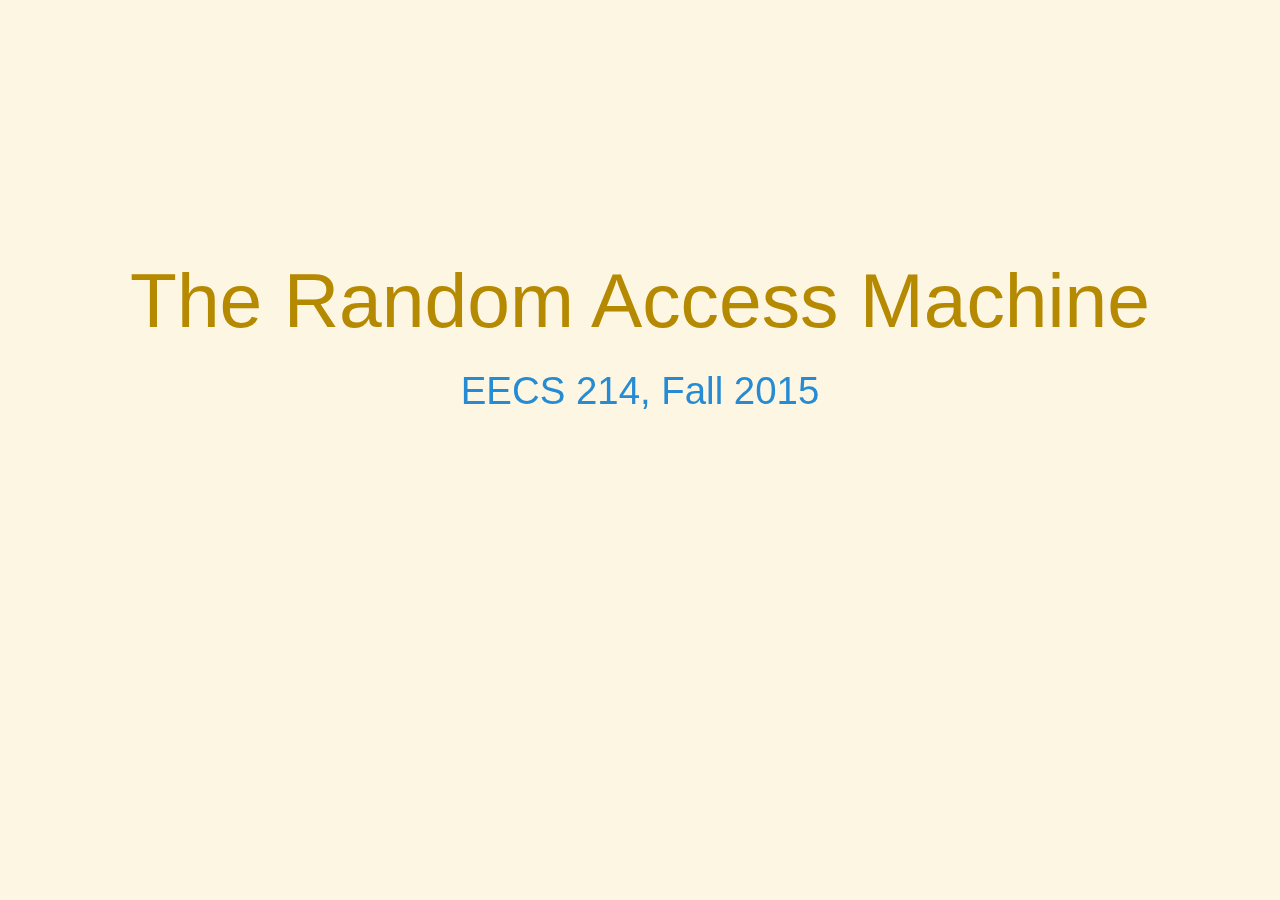
<file: lec/20150925/slides.hs.html>
<!DOCTYPE HTML>
<html><head><meta charset="utf-8"><title>The Random Access Machine</title><link rel="stylesheet" href="slides.css"><script src="https://cdn.mathjax.org/mathjax/latest/MathJax.js?config=TeX-AMS_HTML" type="text/javascript"></script></head><body><section class="title"><h1 class="title">The Random Access Machine</h1><h3 class="date">EECS 214, Fall 2015</h3></section><section class="slide level2"><h1>Some definitions</h1><div class="sourceCode"><pre class="sourceCode"><code class="sourceCode"><span class="co">// Java</span>
<span class="kw">class</span> Posn { <span class="dt">int</span> x, y; }</code></pre></div><div class="sourceCode"><pre class="sourceCode"><code class="sourceCode"><span class="co">/* C, C++ */</span>
<span class="kw">struct</span> PosnStruct { <span class="dt">int</span> x, y; }
<span class="kw">typedef</span> <span class="kw">struct</span> PosnStruct* Posn</code></pre></div><div class="sourceCode"><pre class="sourceCode"><code class="sourceCode"><span class="co"># Ruby</span>
<span class="dt">Posn</span> = <span class="dt">Struct</span>.new(<span class="st">&#39;Posn&#39;</span>, <span class="st">:x</span>, <span class="st">:y</span>)</code></pre></div><div class="sourceCode"><pre class="sourceCode"><code class="sourceCode"><span class="co"># Python</span>
<span class="im">from</span> collections <span class="im">import</span> namedtuple
Posn <span class="op">=</span> namedtuple(<span class="st">&#39;Posn&#39;</span>, <span class="st">&#39;x y&#39;</span>)</code></pre></div></section><section class="slide level2"><p><img src="images/Mem01Arrows.svg" class="fullpicture"></p></section><section class="slide level2"><p><img src="images/Mem02Bits.svg" class="fullpicture"></p></section><section class="slide level2"><p><img src="images/Mem03Octets.svg" class="fullpicture"></p></section><section class="slide level2"><p><img src="images/Mem04SplitWords.svg" class="fullpicture"></p></section><section class="slide level2"><p><img src="images/Mem05ThreeWords.svg" class="fullpicture"></p></section><section class="slide level2"><p><img src="images/Mem06Int8.svg" class="fullpicture"></p></section><section class="slide level2"><p><img src="images/Mem07Ascii.svg" class="fullpicture"></p></section><section class="slide level2"><p><img src="images/Mem08Ucs2.svg" class="fullpicture"></p></section><section class="slide level2"><p><img src="images/Mem09Integers.svg" class="fullpicture"></p></section><section class="slide level2"><p><img src="images/Mem10Pointers.svg" class="fullpicture"></p></section><section class="slide level2"><p><img src="images/Mem01Arrows.svg" class="fullpicture"></p></section><section class="slide level2"><table class="memory"><thead><tr><th></th><th><code>0x0800</code></th><th><code>0x0830</code></th><th><code>0x0860</code></th><th><code>0x0890</code></th></tr></thead><tbody><tr><th>+<code>00</code></th><td rowspan="1">32</td><td>&nbsp;</td><td rowspan="1" class="obj-header">Posn.class</td><td rowspan="1"><code>0x0860</code></td></tr><tr><th>+<code>04</code></th><td rowspan="2">32</td><td>&nbsp;</td><td rowspan="1">3</td><td rowspan="1"><code>0x0000</code></td></tr><tr><th>+<code>08</code></th><td>&nbsp;</td><td rowspan="1">4</td><td rowspan="1"><code>0x0870</code></td></tr><tr><th>+<code>0c</code></th><td rowspan="1"><code>0x0860</code></td><td>&nbsp;</td><td>&nbsp;</td><td rowspan="1"><code>0x0870</code></td></tr><tr><th>+<code>10</code></th><td rowspan="1"><code>0x0000</code></td><td rowspan="1" class="obj-header">int[].class</td><td rowspan="1" class="obj-header">Posn.class</td><td>&nbsp;</td></tr><tr><th>+<code>14</code></th><td rowspan="1"><code>0x0840</code></td><td rowspan="1">5</td><td rowspan="1">5</td><td>&nbsp;</td></tr><tr><th>+<code>18</code></th><td rowspan="1"><code>0x0888</code></td><td rowspan="1">1</td><td rowspan="1">12</td><td>&nbsp;</td></tr><tr><th>+<code>1c</code></th><td>&nbsp;</td><td rowspan="1">4</td><td>&nbsp;</td><td>&nbsp;</td></tr><tr><th>+<code>20</code></th><td>&nbsp;</td><td rowspan="1">9</td><td>&nbsp;</td><td>&nbsp;</td></tr><tr><th>+<code>24</code></th><td>&nbsp;</td><td rowspan="1">16</td><td>&nbsp;</td><td>&nbsp;</td></tr><tr><th>+<code>28</code></th><td>&nbsp;</td><td rowspan="1">49</td><td rowspan="1" class="obj-header">Posn[].class</td><td>&nbsp;</td></tr><tr><th>+<code>2c</code></th><td>&nbsp;</td><td>&nbsp;</td><td rowspan="1">4</td><td>&nbsp;</td></tr></tbody></table></section><section class="slide level2"><table class="memory"><thead><tr><th></th><th><code>0x0800</code></th><th><code>0x0830</code></th><th><code>0x0860</code></th><th><code>0x0890</code></th></tr></thead><tbody><tr><th>+<code>00</code></th><td rowspan="1"><code class="label">int a</code>32</td><td>&nbsp;</td><td rowspan="1" class="obj-header">Posn.class</td><td rowspan="1"><code>0x0860</code></td></tr><tr><th>+<code>04</code></th><td rowspan="2"><code class="label">long b</code>32</td><td>&nbsp;</td><td rowspan="1">3</td><td rowspan="1"><code>0x0000</code></td></tr><tr><th>+<code>08</code></th><td>&nbsp;</td><td rowspan="1">4</td><td rowspan="1"><code>0x0870</code></td></tr><tr><th>+<code>0c</code></th><td rowspan="1"><code class="label">Posn c</code><code>0x0860</code></td><td>&nbsp;</td><td>&nbsp;</td><td rowspan="1"><code>0x0870</code></td></tr><tr><th>+<code>10</code></th><td rowspan="1"><code class="label">Posn d</code><code>0x0000</code></td><td rowspan="1" class="obj-header">int[].class</td><td rowspan="1" class="obj-header">Posn.class</td><td>&nbsp;</td></tr><tr><th>+<code>14</code></th><td rowspan="1"><code class="label">int[] e</code><code>0x0840</code></td><td rowspan="1">5</td><td rowspan="1">5</td><td>&nbsp;</td></tr><tr><th>+<code>18</code></th><td rowspan="1"><code class="label">Posn[] f</code><code>0x0888</code></td><td rowspan="1">1</td><td rowspan="1">12</td><td>&nbsp;</td></tr><tr><th>+<code>1c</code></th><td>&nbsp;</td><td rowspan="1">4</td><td>&nbsp;</td><td>&nbsp;</td></tr><tr><th>+<code>20</code></th><td>&nbsp;</td><td rowspan="1">9</td><td>&nbsp;</td><td>&nbsp;</td></tr><tr><th>+<code>24</code></th><td>&nbsp;</td><td rowspan="1">16</td><td>&nbsp;</td><td>&nbsp;</td></tr><tr><th>+<code>28</code></th><td>&nbsp;</td><td rowspan="1">49</td><td rowspan="1" class="obj-header">Posn[].class</td><td>&nbsp;</td></tr><tr><th>+<code>2c</code></th><td>&nbsp;</td><td>&nbsp;</td><td rowspan="1">4</td><td>&nbsp;</td></tr></tbody></table></section><section class="slide level2"><table class="memory"><thead><tr><th></th><th><code>0x0800</code></th><th><code>0x0830</code></th><th><code>0x0860</code></th><th><code>0x0890</code></th></tr></thead><tbody><tr><th>+<code>00</code></th><td rowspan="1"><code class="label">int a</code>32</td><td>&nbsp;</td><td rowspan="1" class="obj-header">Posn.class</td><td rowspan="1"><code>0x0860</code></td></tr><tr><th>+<code>04</code></th><td rowspan="2"><code class="label">long b</code>32</td><td>&nbsp;</td><td rowspan="1">3</td><td rowspan="1"><code>0x0000</code></td></tr><tr><th>+<code>08</code></th><td>&nbsp;</td><td rowspan="1">4</td><td rowspan="1"><code>0x0870</code></td></tr><tr><th>+<code>0c</code></th><td rowspan="1"><code class="label">Posn c</code><code>0x0860</code></td><td>&nbsp;</td><td>&nbsp;</td><td rowspan="1"><code>0x0870</code></td></tr><tr><th>+<code>10</code></th><td rowspan="1"><code class="label">Posn d</code><code>0x0000</code></td><td rowspan="1" class="obj-header">int[].class</td><td rowspan="1" class="obj-header">Posn.class</td><td>&nbsp;</td></tr><tr><th>+<code>14</code></th><td rowspan="1"><code class="label">int[] e</code><code>0x0840</code></td><td rowspan="1">5</td><td rowspan="1">5</td><td>&nbsp;</td></tr><tr><th>+<code>18</code></th><td rowspan="1"><code class="label">Posn[] f</code><code>0x0888</code></td><td rowspan="1">1</td><td rowspan="1">12</td><td>&nbsp;</td></tr><tr><th>+<code>1c</code></th><td>&nbsp;</td><td rowspan="1">4</td><td>&nbsp;</td><td>&nbsp;</td></tr><tr><th>+<code>20</code></th><td>&nbsp;</td><td rowspan="1">9</td><td>&nbsp;</td><td>&nbsp;</td></tr><tr><th>+<code>24</code></th><td>&nbsp;</td><td rowspan="1">16</td><td>&nbsp;</td><td>&nbsp;</td></tr><tr><th>+<code>28</code></th><td>&nbsp;</td><td rowspan="1">49</td><td rowspan="1" class="obj-header">Posn[].class</td><td>&nbsp;</td></tr><tr><th>+<code>2c</code></th><td>&nbsp;</td><td>&nbsp;</td><td rowspan="1">4</td><td>&nbsp;</td></tr></tbody></table><div class="code message"><div class="sourceCode"><pre class="sourceCode"><code class="sourceCode">d = <span class="kw">new</span> <span class="fu">Posn</span>(-<span class="dv">12</span>, <span class="dv">78</span>);</code></pre></div></div></section><section class="slide level2"><table class="memory"><thead><tr><th></th><th><code>0x0800</code></th><th><code>0x0830</code></th><th><code>0x0860</code></th><th><code>0x0890</code></th></tr></thead><tbody><tr><th>+<code>00</code></th><td rowspan="1"><code class="label">int a</code>32</td><td rowspan="1" class="freeList"><code>0x08a0</code></td><td rowspan="1" class="obj-header">Posn.class</td><td rowspan="1"><code>0x0860</code></td></tr><tr><th>+<code>04</code></th><td rowspan="2"><code class="label">long b</code>32</td><td rowspan="1" class="freeList">16</td><td rowspan="1">3</td><td rowspan="1"><code>0x0000</code></td></tr><tr><th>+<code>08</code></th><td>&nbsp;</td><td rowspan="1">4</td><td rowspan="1"><code>0x0870</code></td></tr><tr><th>+<code>0c</code></th><td rowspan="1"><code class="label">Posn c</code><code>0x0860</code></td><td>&nbsp;</td><td>&nbsp;</td><td rowspan="1"><code>0x0870</code></td></tr><tr><th>+<code>10</code></th><td rowspan="1"><code class="label">Posn d</code><code>0x0000</code></td><td rowspan="1" class="obj-header">int[].class</td><td rowspan="1" class="obj-header">Posn.class</td><td rowspan="1" class="freeList"><code>0x0000</code></td></tr><tr><th>+<code>14</code></th><td rowspan="1"><code class="label">int[] e</code><code>0x0840</code></td><td rowspan="1">5</td><td rowspan="1">5</td><td rowspan="1" class="freeList">32</td></tr><tr><th>+<code>18</code></th><td rowspan="1"><code class="label">Posn[] f</code><code>0x0888</code></td><td rowspan="1">1</td><td rowspan="1">12</td><td>&nbsp;</td></tr><tr><th>+<code>1c</code></th><td>&nbsp;</td><td rowspan="1">4</td><td>&nbsp;</td><td>&nbsp;</td></tr><tr><th>+<code>20</code></th><td>&nbsp;</td><td rowspan="1">9</td><td rowspan="1" class="freeList"><code>0x0830</code></td><td>&nbsp;</td></tr><tr><th>+<code>24</code></th><td>&nbsp;</td><td rowspan="1">16</td><td rowspan="1" class="freeList">8</td><td>&nbsp;</td></tr><tr><th>+<code>28</code></th><td>&nbsp;</td><td rowspan="1">49</td><td rowspan="1" class="obj-header">Posn[].class</td><td>&nbsp;</td></tr><tr><th>+<code>2c</code></th><td rowspan="1" class="freeList"><code class="label">freeList</code><code>0x0880</code></td><td>&nbsp;</td><td rowspan="1">4</td><td>&nbsp;</td></tr></tbody></table><div class="code message"><div class="sourceCode"><pre class="sourceCode"><code class="sourceCode">d = <span class="kw">new</span> <span class="fu">Posn</span>(-<span class="dv">12</span>, <span class="dv">78</span>);</code></pre></div></div></section><section class="slide level2"><table class="memory"><thead><tr><th></th><th><code>0x0800</code></th><th><code>0x0830</code></th><th><code>0x0860</code></th><th><code>0x0890</code></th></tr></thead><tbody><tr><th>+<code>00</code></th><td rowspan="1"><code class="label">int a</code>32</td><td rowspan="1" class="obj-header">Posn.class</td><td rowspan="1" class="obj-header">Posn.class</td><td rowspan="1"><code>0x0860</code></td></tr><tr><th>+<code>04</code></th><td rowspan="2"><code class="label">long b</code>32</td><td rowspan="1">12</td><td rowspan="1">3</td><td rowspan="1"><code>0x0000</code></td></tr><tr><th>+<code>08</code></th><td rowspan="1">-78</td><td rowspan="1">4</td><td rowspan="1"><code>0x0870</code></td></tr><tr><th>+<code>0c</code></th><td rowspan="1"><code class="label">Posn c</code><code>0x0860</code></td><td>&nbsp;</td><td>&nbsp;</td><td rowspan="1"><code>0x0870</code></td></tr><tr><th>+<code>10</code></th><td rowspan="1"><code class="label">Posn d</code><code>0x0000</code></td><td rowspan="1" class="obj-header">int[].class</td><td rowspan="1" class="obj-header">Posn.class</td><td rowspan="1" class="freeList"><code>0x0000</code></td></tr><tr><th>+<code>14</code></th><td rowspan="1"><code class="label">int[] e</code><code>0x0840</code></td><td rowspan="1">5</td><td rowspan="1">5</td><td rowspan="1" class="freeList">32</td></tr><tr><th>+<code>18</code></th><td rowspan="1"><code class="label">Posn[] f</code><code>0x0888</code></td><td rowspan="1">1</td><td rowspan="1">12</td><td>&nbsp;</td></tr><tr><th>+<code>1c</code></th><td>&nbsp;</td><td rowspan="1">4</td><td>&nbsp;</td><td>&nbsp;</td></tr><tr><th>+<code>20</code></th><td>&nbsp;</td><td rowspan="1">9</td><td rowspan="1" class="freeList"><code>0x08a0</code></td><td>&nbsp;</td></tr><tr><th>+<code>24</code></th><td>&nbsp;</td><td rowspan="1">16</td><td rowspan="1" class="freeList">8</td><td>&nbsp;</td></tr><tr><th>+<code>28</code></th><td>&nbsp;</td><td rowspan="1">49</td><td rowspan="1" class="obj-header">Posn[].class</td><td>&nbsp;</td></tr><tr><th>+<code>2c</code></th><td rowspan="1" class="freeList"><code class="label">freeList</code><code>0x0880</code></td><td>&nbsp;</td><td rowspan="1">4</td><td>&nbsp;</td></tr></tbody></table><div class="code message"><div class="sourceCode"><pre class="sourceCode"><code class="sourceCode">d = <span class="kw">new</span> <span class="fu">Posn</span>(-<span class="dv">12</span>, <span class="dv">78</span>);</code></pre></div></div></section><section class="slide level2"><table class="memory"><thead><tr><th></th><th><code>0x0800</code></th><th><code>0x0830</code></th><th><code>0x0860</code></th><th><code>0x0890</code></th></tr></thead><tbody><tr><th>+<code>00</code></th><td rowspan="1"><code class="label">int a</code>32</td><td rowspan="1" class="obj-header">Posn.class</td><td rowspan="1" class="obj-header">Posn.class</td><td rowspan="1"><code>0x0860</code></td></tr><tr><th>+<code>04</code></th><td rowspan="2"><code class="label">long b</code>32</td><td rowspan="1">12</td><td rowspan="1">3</td><td rowspan="1"><code>0x0000</code></td></tr><tr><th>+<code>08</code></th><td rowspan="1">-78</td><td rowspan="1">4</td><td rowspan="1"><code>0x0870</code></td></tr><tr><th>+<code>0c</code></th><td rowspan="1"><code class="label">Posn c</code><code>0x0860</code></td><td>&nbsp;</td><td>&nbsp;</td><td rowspan="1"><code>0x0870</code></td></tr><tr><th>+<code>10</code></th><td rowspan="1"><code class="label">Posn d</code><code>0x0830</code></td><td rowspan="1" class="obj-header">int[].class</td><td rowspan="1" class="obj-header">Posn.class</td><td rowspan="1" class="freeList"><code>0x0000</code></td></tr><tr><th>+<code>14</code></th><td rowspan="1"><code class="label">int[] e</code><code>0x0840</code></td><td rowspan="1">5</td><td rowspan="1">5</td><td rowspan="1" class="freeList">32</td></tr><tr><th>+<code>18</code></th><td rowspan="1"><code class="label">Posn[] f</code><code>0x0888</code></td><td rowspan="1">1</td><td rowspan="1">12</td><td>&nbsp;</td></tr><tr><th>+<code>1c</code></th><td>&nbsp;</td><td rowspan="1">4</td><td>&nbsp;</td><td>&nbsp;</td></tr><tr><th>+<code>20</code></th><td>&nbsp;</td><td rowspan="1">9</td><td rowspan="1" class="freeList"><code>0x08a0</code></td><td>&nbsp;</td></tr><tr><th>+<code>24</code></th><td>&nbsp;</td><td rowspan="1">16</td><td rowspan="1" class="freeList">8</td><td>&nbsp;</td></tr><tr><th>+<code>28</code></th><td>&nbsp;</td><td rowspan="1">49</td><td rowspan="1" class="obj-header">Posn[].class</td><td>&nbsp;</td></tr><tr><th>+<code>2c</code></th><td rowspan="1" class="freeList"><code class="label">freeList</code><code>0x0880</code></td><td>&nbsp;</td><td rowspan="1">4</td><td>&nbsp;</td></tr></tbody></table><div class="code message"><div class="sourceCode"><pre class="sourceCode"><code class="sourceCode">d = <span class="kw">new</span> <span class="fu">Posn</span>(-<span class="dv">12</span>, <span class="dv">78</span>);</code></pre></div></div></section><section class="slide level2"><h1>More definitions</h1><div class="sourceCode"><pre class="sourceCode"><code class="sourceCode"><span class="co">// Java</span>
<span class="kw">class</span> Cons { <span class="dt">int</span> hd; Cons tl; }</code></pre></div><div class="sourceCode"><pre class="sourceCode"><code class="sourceCode"><span class="co">/* C, C++ */</span>
<span class="kw">struct</span> Node { <span class="dt">int</span> hd; Node* tl; }
<span class="kw">typedef</span> <span class="kw">struct</span> Node* Cons</code></pre></div><div class="sourceCode"><pre class="sourceCode"><code class="sourceCode"><span class="co"># Ruby</span>
<span class="dt">Cons</span> = <span class="dt">Struct</span>.new(<span class="st">&#39;Cons&#39;</span>, <span class="st">:hd</span>, <span class="st">:tl</span>)</code></pre></div><div class="sourceCode"><pre class="sourceCode"><code class="sourceCode"><span class="co"># Python</span>
<span class="im">from</span> collections <span class="im">import</span> namedtuple
Cons <span class="op">=</span> namedtuple(<span class="st">&#39;Cons&#39;</span>, <span class="st">&#39;hd tl&#39;</span>)</code></pre></div></section><section class="slide level2"><table><tr><td><table class="memory"><thead><tr><th></th><th><code>0x8000</code></th></tr></thead><tbody><tr><th>+<code>00</code></th><td>&nbsp;</td></tr><tr><th>+<code>04</code></th><td>&nbsp;</td></tr><tr><th>+<code>08</code></th><td>&nbsp;</td></tr><tr><th>+<code>0c</code></th><td>&nbsp;</td></tr><tr><th>+<code>10</code></th><td>&nbsp;</td></tr><tr><th>+<code>14</code></th><td>&nbsp;</td></tr><tr><th>+<code>18</code></th><td>&nbsp;</td></tr><tr><th>+<code>1c</code></th><td>&nbsp;</td></tr></tbody></table></td><td><table class="memory"><thead><tr><th><code>0x2000</code></th><th><code>0x2020</code></th><th><code>0x2040</code></th></tr></thead><tbody><tr><td>&nbsp;</td><td>&nbsp;</td><td>&nbsp;</td></tr><tr><td>&nbsp;</td><td>&nbsp;</td><td>&nbsp;</td></tr><tr><td>&nbsp;</td><td>&nbsp;</td><td>&nbsp;</td></tr><tr><td>&nbsp;</td><td>&nbsp;</td><td>&nbsp;</td></tr><tr><td>&nbsp;</td><td>&nbsp;</td><td>&nbsp;</td></tr><tr><td>&nbsp;</td><td>&nbsp;</td><td>&nbsp;</td></tr><tr><td>&nbsp;</td><td>&nbsp;</td><td>&nbsp;</td></tr><tr><td>&nbsp;</td><td>&nbsp;</td><td>&nbsp;</td></tr></tbody></table></td></tr><tr><th>the stack</th><th>the heap</th></tr><tr><td colspan="2"><div class="sourceCode"><pre class="sourceCode"><code class="sourceCode"><span class="kw">def</span> iotaR(n):
  <span class="cf">if</span> n <span class="op">&lt;</span> <span class="dv">1</span>: <span class="cf">return</span> <span class="va">None</span>
  <span class="cf">else</span>:     <span class="cf">return</span> Cons(n <span class="op">-</span> <span class="dv">1</span>, iotaR(n <span class="op">-</span> <span class="dv">1</span>))</code></pre></div></td></tr></table></section><section class="slide level2"><table><tr><td><table class="memory"><thead><tr><th></th><th><code>0x8000</code></th></tr></thead><tbody><tr><th>+<code>00</code></th><td>&nbsp;</td></tr><tr><th>+<code>04</code></th><td>&nbsp;</td></tr><tr><th>+<code>08</code></th><td>&nbsp;</td></tr><tr><th>+<code>0c</code></th><td>&nbsp;</td></tr><tr><th>+<code>10</code></th><td>&nbsp;</td></tr><tr><th>+<code>14</code></th><td>&nbsp;</td></tr><tr><th>+<code>18</code></th><td>&nbsp;</td></tr><tr><th>+<code>1c</code></th><td>&nbsp;</td></tr></tbody></table></td><td><table class="memory"><thead><tr><th><code>0x2000</code></th><th><code>0x2020</code></th><th><code>0x2040</code></th></tr></thead><tbody><tr><td>&nbsp;</td><td>&nbsp;</td><td>&nbsp;</td></tr><tr><td>&nbsp;</td><td>&nbsp;</td><td>&nbsp;</td></tr><tr><td>&nbsp;</td><td>&nbsp;</td><td>&nbsp;</td></tr><tr><td>&nbsp;</td><td>&nbsp;</td><td>&nbsp;</td></tr><tr><td>&nbsp;</td><td>&nbsp;</td><td>&nbsp;</td></tr><tr><td>&nbsp;</td><td>&nbsp;</td><td>&nbsp;</td></tr><tr><td>&nbsp;</td><td>&nbsp;</td><td>&nbsp;</td></tr><tr><td>&nbsp;</td><td>&nbsp;</td><td>&nbsp;</td></tr></tbody></table></td></tr><tr><th>the stack</th><th>the heap</th></tr><tr><td colspan="2"><div class="sourceCode"><pre class="sourceCode"><code class="sourceCode"><span class="kw">def</span> iotaR(n):
  <span class="cf">if</span> n <span class="op">&lt;</span> <span class="dv">1</span>: <span class="cf">return</span> <span class="va">None</span>
  <span class="cf">else</span>:     <span class="cf">return</span> Cons(n <span class="op">-</span> <span class="dv">1</span>, iotaR(n <span class="op">-</span> <span class="dv">1</span>))

lst <span class="op">=</span> iotaR(<span class="dv">3</span>)</code></pre></div></td></tr></table></section><section class="slide level2"><table><tr><td><table class="memory"><thead><tr><th></th><th><code>0x8000</code></th></tr></thead><tbody><tr><th>+<code>00</code></th><td rowspan="1"><code class="label">lst=•</code><code>0x1128</code></td></tr><tr><th>+<code>04</code></th><td rowspan="1"><code class="label">int n</code>3</td></tr><tr><th>+<code>08</code></th><td>&nbsp;</td></tr><tr><th>+<code>0c</code></th><td>&nbsp;</td></tr><tr><th>+<code>10</code></th><td>&nbsp;</td></tr><tr><th>+<code>14</code></th><td>&nbsp;</td></tr><tr><th>+<code>18</code></th><td>&nbsp;</td></tr><tr><th>+<code>1c</code></th><td>&nbsp;</td></tr></tbody></table></td><td><table class="memory"><thead><tr><th><code>0x2000</code></th><th><code>0x2020</code></th><th><code>0x2040</code></th></tr></thead><tbody><tr><td>&nbsp;</td><td>&nbsp;</td><td>&nbsp;</td></tr><tr><td>&nbsp;</td><td>&nbsp;</td><td>&nbsp;</td></tr><tr><td>&nbsp;</td><td>&nbsp;</td><td>&nbsp;</td></tr><tr><td>&nbsp;</td><td>&nbsp;</td><td>&nbsp;</td></tr><tr><td>&nbsp;</td><td>&nbsp;</td><td>&nbsp;</td></tr><tr><td>&nbsp;</td><td>&nbsp;</td><td>&nbsp;</td></tr><tr><td>&nbsp;</td><td>&nbsp;</td><td>&nbsp;</td></tr><tr><td>&nbsp;</td><td>&nbsp;</td><td>&nbsp;</td></tr></tbody></table></td></tr><tr><th>the stack</th><th>the heap</th></tr><tr><td colspan="2"><div class="sourceCode"><pre class="sourceCode"><code class="sourceCode"><span class="kw">def</span> iotaR(n):
  <span class="cf">if</span> n <span class="op">&lt;</span> <span class="dv">1</span>: <span class="cf">return</span> <span class="va">None</span>
  <span class="cf">else</span>:     <span class="cf">return</span> Cons(n <span class="op">-</span> <span class="dv">1</span>, iotaR(n <span class="op">-</span> <span class="dv">1</span>))

lst <span class="op">=</span> iotaR(<span class="dv">3</span>)</code></pre></div></td></tr></table></section><section class="slide level2"><table><tr><td><table class="memory"><thead><tr><th></th><th><code>0x8000</code></th></tr></thead><tbody><tr><th>+<code>00</code></th><td rowspan="1"><code class="label">lst=•</code><code>0x1128</code></td></tr><tr><th>+<code>04</code></th><td rowspan="1"><code class="label">int n</code>3</td></tr><tr><th>+<code>08</code></th><td rowspan="1"><code class="label">Cons(2,•)</code><code>0x12a0</code></td></tr><tr><th>+<code>0c</code></th><td rowspan="1"><code class="label">int n</code>2</td></tr><tr><th>+<code>10</code></th><td>&nbsp;</td></tr><tr><th>+<code>14</code></th><td>&nbsp;</td></tr><tr><th>+<code>18</code></th><td>&nbsp;</td></tr><tr><th>+<code>1c</code></th><td>&nbsp;</td></tr></tbody></table></td><td><table class="memory"><thead><tr><th><code>0x2000</code></th><th><code>0x2020</code></th><th><code>0x2040</code></th></tr></thead><tbody><tr><td>&nbsp;</td><td>&nbsp;</td><td>&nbsp;</td></tr><tr><td>&nbsp;</td><td>&nbsp;</td><td>&nbsp;</td></tr><tr><td>&nbsp;</td><td>&nbsp;</td><td>&nbsp;</td></tr><tr><td>&nbsp;</td><td>&nbsp;</td><td>&nbsp;</td></tr><tr><td>&nbsp;</td><td>&nbsp;</td><td>&nbsp;</td></tr><tr><td>&nbsp;</td><td>&nbsp;</td><td>&nbsp;</td></tr><tr><td>&nbsp;</td><td>&nbsp;</td><td>&nbsp;</td></tr><tr><td>&nbsp;</td><td>&nbsp;</td><td>&nbsp;</td></tr></tbody></table></td></tr><tr><th>the stack</th><th>the heap</th></tr><tr><td colspan="2"><div class="sourceCode"><pre class="sourceCode"><code class="sourceCode"><span class="kw">def</span> iotaR(n):
  <span class="cf">if</span> n <span class="op">&lt;</span> <span class="dv">1</span>: <span class="cf">return</span> <span class="va">None</span>
  <span class="cf">else</span>:     <span class="cf">return</span> Cons(n <span class="op">-</span> <span class="dv">1</span>, iotaR(n <span class="op">-</span> <span class="dv">1</span>))

lst <span class="op">=</span> iotaR(<span class="dv">3</span>)</code></pre></div></td></tr></table></section><section class="slide level2"><table><tr><td><table class="memory"><thead><tr><th></th><th><code>0x8000</code></th></tr></thead><tbody><tr><th>+<code>00</code></th><td rowspan="1"><code class="label">lst=•</code><code>0x1128</code></td></tr><tr><th>+<code>04</code></th><td rowspan="1"><code class="label">int n</code>3</td></tr><tr><th>+<code>08</code></th><td rowspan="1"><code class="label">Cons(2,•)</code><code>0x12a0</code></td></tr><tr><th>+<code>0c</code></th><td rowspan="1"><code class="label">int n</code>2</td></tr><tr><th>+<code>10</code></th><td rowspan="1"><code class="label">Cons(1,•)</code><code>0x12a0</code></td></tr><tr><th>+<code>14</code></th><td rowspan="1"><code class="label">int n</code>1</td></tr><tr><th>+<code>18</code></th><td>&nbsp;</td></tr><tr><th>+<code>1c</code></th><td>&nbsp;</td></tr></tbody></table></td><td><table class="memory"><thead><tr><th><code>0x2000</code></th><th><code>0x2020</code></th><th><code>0x2040</code></th></tr></thead><tbody><tr><td>&nbsp;</td><td>&nbsp;</td><td>&nbsp;</td></tr><tr><td>&nbsp;</td><td>&nbsp;</td><td>&nbsp;</td></tr><tr><td>&nbsp;</td><td>&nbsp;</td><td>&nbsp;</td></tr><tr><td>&nbsp;</td><td>&nbsp;</td><td>&nbsp;</td></tr><tr><td>&nbsp;</td><td>&nbsp;</td><td>&nbsp;</td></tr><tr><td>&nbsp;</td><td>&nbsp;</td><td>&nbsp;</td></tr><tr><td>&nbsp;</td><td>&nbsp;</td><td>&nbsp;</td></tr><tr><td>&nbsp;</td><td>&nbsp;</td><td>&nbsp;</td></tr></tbody></table></td></tr><tr><th>the stack</th><th>the heap</th></tr><tr><td colspan="2"><div class="sourceCode"><pre class="sourceCode"><code class="sourceCode"><span class="kw">def</span> iotaR(n):
  <span class="cf">if</span> n <span class="op">&lt;</span> <span class="dv">1</span>: <span class="cf">return</span> <span class="va">None</span>
  <span class="cf">else</span>:     <span class="cf">return</span> Cons(n <span class="op">-</span> <span class="dv">1</span>, iotaR(n <span class="op">-</span> <span class="dv">1</span>))

lst <span class="op">=</span> iotaR(<span class="dv">3</span>)</code></pre></div></td></tr></table></section><section class="slide level2"><table><tr><td><table class="memory"><thead><tr><th></th><th><code>0x8000</code></th></tr></thead><tbody><tr><th>+<code>00</code></th><td rowspan="1"><code class="label">lst=•</code><code>0x1128</code></td></tr><tr><th>+<code>04</code></th><td rowspan="1"><code class="label">int n</code>3</td></tr><tr><th>+<code>08</code></th><td rowspan="1"><code class="label">Cons(2,•)</code><code>0x12a0</code></td></tr><tr><th>+<code>0c</code></th><td rowspan="1"><code class="label">int n</code>2</td></tr><tr><th>+<code>10</code></th><td rowspan="1"><code class="label">Cons(1,•)</code><code>0x12a0</code></td></tr><tr><th>+<code>14</code></th><td rowspan="1"><code class="label">int n</code>1</td></tr><tr><th>+<code>18</code></th><td rowspan="1"><code class="label">Cons(0,•)</code><code>0x12a0</code></td></tr><tr><th>+<code>1c</code></th><td rowspan="1"><code class="label">int n</code>0</td></tr></tbody></table></td><td><table class="memory"><thead><tr><th><code>0x2000</code></th><th><code>0x2020</code></th><th><code>0x2040</code></th></tr></thead><tbody><tr><td>&nbsp;</td><td>&nbsp;</td><td>&nbsp;</td></tr><tr><td>&nbsp;</td><td>&nbsp;</td><td>&nbsp;</td></tr><tr><td>&nbsp;</td><td>&nbsp;</td><td>&nbsp;</td></tr><tr><td>&nbsp;</td><td>&nbsp;</td><td>&nbsp;</td></tr><tr><td>&nbsp;</td><td>&nbsp;</td><td>&nbsp;</td></tr><tr><td>&nbsp;</td><td>&nbsp;</td><td>&nbsp;</td></tr><tr><td>&nbsp;</td><td>&nbsp;</td><td>&nbsp;</td></tr><tr><td>&nbsp;</td><td>&nbsp;</td><td>&nbsp;</td></tr></tbody></table></td></tr><tr><th>the stack</th><th>the heap</th></tr><tr><td colspan="2"><div class="sourceCode"><pre class="sourceCode"><code class="sourceCode"><span class="kw">def</span> iotaR(n):
  <span class="cf">if</span> n <span class="op">&lt;</span> <span class="dv">1</span>: <span class="cf">return</span> <span class="va">None</span>
  <span class="cf">else</span>:     <span class="cf">return</span> Cons(n <span class="op">-</span> <span class="dv">1</span>, iotaR(n <span class="op">-</span> <span class="dv">1</span>))

lst <span class="op">=</span> iotaR(<span class="dv">3</span>)</code></pre></div></td></tr></table></section><section class="slide level2"><table><tr><td><table class="memory"><thead><tr><th></th><th><code>0x8000</code></th></tr></thead><tbody><tr><th>+<code>00</code></th><td rowspan="1"><code class="label">lst=•</code><code>0x1128</code></td></tr><tr><th>+<code>04</code></th><td rowspan="1"><code class="label">int n</code>3</td></tr><tr><th>+<code>08</code></th><td rowspan="1"><code class="label">Cons(2,•)</code><code>0x12a0</code></td></tr><tr><th>+<code>0c</code></th><td rowspan="1"><code class="label">int n</code>2</td></tr><tr><th>+<code>10</code></th><td rowspan="1"><code class="label">Cons(1,•)</code><code>0x12a0</code></td></tr><tr><th>+<code>14</code></th><td rowspan="1"><code class="label">int n</code>1</td></tr><tr><th>+<code>18</code></th><td rowspan="1"><code class="label">Cons(0,•)</code><code>0x12a0</code></td></tr><tr><th>+<code>1c</code></th><td rowspan="1"><code class="label">int n</code>0</td></tr></tbody></table></td><td><table class="memory"><thead><tr><th><code>0x2000</code></th><th><code>0x2020</code></th><th><code>0x2040</code></th></tr></thead><tbody><tr><td rowspan="1" class="obj-header">None</td><td>&nbsp;</td><td>&nbsp;</td></tr><tr><td>&nbsp;</td><td>&nbsp;</td><td>&nbsp;</td></tr><tr><td>&nbsp;</td><td>&nbsp;</td><td>&nbsp;</td></tr><tr><td>&nbsp;</td><td>&nbsp;</td><td>&nbsp;</td></tr><tr><td>&nbsp;</td><td>&nbsp;</td><td>&nbsp;</td></tr><tr><td>&nbsp;</td><td>&nbsp;</td><td>&nbsp;</td></tr><tr><td>&nbsp;</td><td>&nbsp;</td><td>&nbsp;</td></tr><tr><td>&nbsp;</td><td>&nbsp;</td><td>&nbsp;</td></tr></tbody></table></td></tr><tr><th>the stack</th><th>the heap</th></tr><tr><td colspan="2"><div class="sourceCode"><pre class="sourceCode"><code class="sourceCode"><span class="kw">def</span> iotaR(n):
  <span class="cf">if</span> n <span class="op">&lt;</span> <span class="dv">1</span>: <span class="cf">return</span> <span class="va">None</span>
  <span class="cf">else</span>:     <span class="cf">return</span> Cons(n <span class="op">-</span> <span class="dv">1</span>, iotaR(n <span class="op">-</span> <span class="dv">1</span>))

lst <span class="op">=</span> iotaR(<span class="dv">3</span>)</code></pre></div></td></tr></table></section><section class="slide level2"><table><tr><td><table class="memory"><thead><tr><th></th><th><code>0x8000</code></th></tr></thead><tbody><tr><th>+<code>00</code></th><td rowspan="1"><code class="label">lst=•</code><code>0x1128</code></td></tr><tr><th>+<code>04</code></th><td rowspan="1"><code class="label">int n</code>3</td></tr><tr><th>+<code>08</code></th><td rowspan="1"><code class="label">Cons(2,•)</code><code>0x12a0</code></td></tr><tr><th>+<code>0c</code></th><td rowspan="1"><code class="label">int n</code>2</td></tr><tr><th>+<code>10</code></th><td rowspan="1"><code class="label">Cons(1,•)</code><code>0x12a0</code></td></tr><tr><th>+<code>14</code></th><td rowspan="1"><code class="label">int n</code>1</td></tr><tr><th>+<code>18</code></th><td rowspan="1"><code class="label">Cons(0,•)</code><code>0x12a0</code></td></tr><tr><th>+<code>1c</code></th><td rowspan="1"><code class="label">result</code><code>0x2000</code></td></tr></tbody></table></td><td><table class="memory"><thead><tr><th><code>0x2000</code></th><th><code>0x2020</code></th><th><code>0x2040</code></th></tr></thead><tbody><tr><td rowspan="1" class="obj-header">None</td><td>&nbsp;</td><td>&nbsp;</td></tr><tr><td>&nbsp;</td><td>&nbsp;</td><td>&nbsp;</td></tr><tr><td>&nbsp;</td><td>&nbsp;</td><td>&nbsp;</td></tr><tr><td>&nbsp;</td><td>&nbsp;</td><td>&nbsp;</td></tr><tr><td>&nbsp;</td><td>&nbsp;</td><td>&nbsp;</td></tr><tr><td>&nbsp;</td><td>&nbsp;</td><td>&nbsp;</td></tr><tr><td>&nbsp;</td><td>&nbsp;</td><td>&nbsp;</td></tr><tr><td>&nbsp;</td><td>&nbsp;</td><td>&nbsp;</td></tr></tbody></table></td></tr><tr><th>the stack</th><th>the heap</th></tr><tr><td colspan="2"><div class="sourceCode"><pre class="sourceCode"><code class="sourceCode"><span class="kw">def</span> iotaR(n):
  <span class="cf">if</span> n <span class="op">&lt;</span> <span class="dv">1</span>: <span class="cf">return</span> <span class="va">None</span>
  <span class="cf">else</span>:     <span class="cf">return</span> Cons(n <span class="op">-</span> <span class="dv">1</span>, iotaR(n <span class="op">-</span> <span class="dv">1</span>))

lst <span class="op">=</span> iotaR(<span class="dv">3</span>)</code></pre></div></td></tr></table></section><section class="slide level2"><table><tr><td><table class="memory"><thead><tr><th></th><th><code>0x8000</code></th></tr></thead><tbody><tr><th>+<code>00</code></th><td rowspan="1"><code class="label">lst=•</code><code>0x1128</code></td></tr><tr><th>+<code>04</code></th><td rowspan="1"><code class="label">int n</code>3</td></tr><tr><th>+<code>08</code></th><td rowspan="1"><code class="label">Cons(2,•)</code><code>0x12a0</code></td></tr><tr><th>+<code>0c</code></th><td rowspan="1"><code class="label">int n</code>2</td></tr><tr><th>+<code>10</code></th><td rowspan="1"><code class="label">Cons(1,•)</code><code>0x12a0</code></td></tr><tr><th>+<code>14</code></th><td rowspan="1"><code class="label">int n</code>1</td></tr><tr><th>+<code>18</code></th><td rowspan="1"><code class="label">Cons(0,•)</code><code>0x12a0</code></td></tr><tr><th>+<code>1c</code></th><td rowspan="1"><code class="label">result</code><code>0x2000</code></td></tr></tbody></table></td><td><table class="memory"><thead><tr><th><code>0x2000</code></th><th><code>0x2020</code></th><th><code>0x2040</code></th></tr></thead><tbody><tr><td rowspan="1" class="obj-header">None</td><td>&nbsp;</td><td>&nbsp;</td></tr><tr><td>&nbsp;</td><td>&nbsp;</td><td>&nbsp;</td></tr><tr><td rowspan="1" class="obj-header">Cons</td><td>&nbsp;</td><td>&nbsp;</td></tr><tr><td rowspan="1">0</td><td>&nbsp;</td><td>&nbsp;</td></tr><tr><td rowspan="1"><code>0x2000</code></td><td>&nbsp;</td><td>&nbsp;</td></tr><tr><td>&nbsp;</td><td>&nbsp;</td><td>&nbsp;</td></tr><tr><td>&nbsp;</td><td>&nbsp;</td><td>&nbsp;</td></tr><tr><td>&nbsp;</td><td>&nbsp;</td><td>&nbsp;</td></tr></tbody></table></td></tr><tr><th>the stack</th><th>the heap</th></tr><tr><td colspan="2"><div class="sourceCode"><pre class="sourceCode"><code class="sourceCode"><span class="kw">def</span> iotaR(n):
  <span class="cf">if</span> n <span class="op">&lt;</span> <span class="dv">1</span>: <span class="cf">return</span> <span class="va">None</span>
  <span class="cf">else</span>:     <span class="cf">return</span> Cons(n <span class="op">-</span> <span class="dv">1</span>, iotaR(n <span class="op">-</span> <span class="dv">1</span>))

lst <span class="op">=</span> iotaR(<span class="dv">3</span>)</code></pre></div></td></tr></table></section><section class="slide level2"><table><tr><td><table class="memory"><thead><tr><th></th><th><code>0x8000</code></th></tr></thead><tbody><tr><th>+<code>00</code></th><td rowspan="1"><code class="label">lst=•</code><code>0x1128</code></td></tr><tr><th>+<code>04</code></th><td rowspan="1"><code class="label">int n</code>3</td></tr><tr><th>+<code>08</code></th><td rowspan="1"><code class="label">Cons(2,•)</code><code>0x12a0</code></td></tr><tr><th>+<code>0c</code></th><td rowspan="1"><code class="label">int n</code>2</td></tr><tr><th>+<code>10</code></th><td rowspan="1"><code class="label">Cons(1,•)</code><code>0x12a0</code></td></tr><tr><th>+<code>14</code></th><td rowspan="1"><code class="label">result</code><code>0x2008</code></td></tr><tr><th>+<code>18</code></th><td rowspan="1"></td></tr><tr><th>+<code>1c</code></th><td rowspan="1"></td></tr></tbody></table></td><td><table class="memory"><thead><tr><th><code>0x2000</code></th><th><code>0x2020</code></th><th><code>0x2040</code></th></tr></thead><tbody><tr><td rowspan="1" class="obj-header">None</td><td>&nbsp;</td><td>&nbsp;</td></tr><tr><td>&nbsp;</td><td>&nbsp;</td><td>&nbsp;</td></tr><tr><td rowspan="1" class="obj-header">Cons</td><td>&nbsp;</td><td>&nbsp;</td></tr><tr><td rowspan="1">0</td><td>&nbsp;</td><td>&nbsp;</td></tr><tr><td rowspan="1"><code>0x2000</code></td><td>&nbsp;</td><td>&nbsp;</td></tr><tr><td>&nbsp;</td><td>&nbsp;</td><td>&nbsp;</td></tr><tr><td>&nbsp;</td><td>&nbsp;</td><td>&nbsp;</td></tr><tr><td>&nbsp;</td><td>&nbsp;</td><td>&nbsp;</td></tr></tbody></table></td></tr><tr><th>the stack</th><th>the heap</th></tr><tr><td colspan="2"><div class="sourceCode"><pre class="sourceCode"><code class="sourceCode"><span class="kw">def</span> iotaR(n):
  <span class="cf">if</span> n <span class="op">&lt;</span> <span class="dv">1</span>: <span class="cf">return</span> <span class="va">None</span>
  <span class="cf">else</span>:     <span class="cf">return</span> Cons(n <span class="op">-</span> <span class="dv">1</span>, iotaR(n <span class="op">-</span> <span class="dv">1</span>))

lst <span class="op">=</span> iotaR(<span class="dv">3</span>)</code></pre></div></td></tr></table></section><section class="slide level2"><table><tr><td><table class="memory"><thead><tr><th></th><th><code>0x8000</code></th></tr></thead><tbody><tr><th>+<code>00</code></th><td rowspan="1"><code class="label">lst=•</code><code>0x1128</code></td></tr><tr><th>+<code>04</code></th><td rowspan="1"><code class="label">int n</code>3</td></tr><tr><th>+<code>08</code></th><td rowspan="1"><code class="label">Cons(2,•)</code><code>0x12a0</code></td></tr><tr><th>+<code>0c</code></th><td rowspan="1"><code class="label">int n</code>2</td></tr><tr><th>+<code>10</code></th><td rowspan="1"><code class="label">Cons(1,•)</code><code>0x12a0</code></td></tr><tr><th>+<code>14</code></th><td rowspan="1"><code class="label">result</code><code>0x2008</code></td></tr><tr><th>+<code>18</code></th><td rowspan="1"></td></tr><tr><th>+<code>1c</code></th><td rowspan="1"></td></tr></tbody></table></td><td><table class="memory"><thead><tr><th><code>0x2000</code></th><th><code>0x2020</code></th><th><code>0x2040</code></th></tr></thead><tbody><tr><td rowspan="1" class="obj-header">None</td><td rowspan="1"><code>0x2008</code></td><td>&nbsp;</td></tr><tr><td>&nbsp;</td><td>&nbsp;</td><td>&nbsp;</td></tr><tr><td rowspan="1" class="obj-header">Cons</td><td>&nbsp;</td><td>&nbsp;</td></tr><tr><td rowspan="1">0</td><td>&nbsp;</td><td>&nbsp;</td></tr><tr><td rowspan="1"><code>0x2000</code></td><td>&nbsp;</td><td>&nbsp;</td></tr><tr><td>&nbsp;</td><td>&nbsp;</td><td>&nbsp;</td></tr><tr><td rowspan="1" class="obj-header">Cons</td><td>&nbsp;</td><td>&nbsp;</td></tr><tr><td rowspan="1">1</td><td>&nbsp;</td><td>&nbsp;</td></tr></tbody></table></td></tr><tr><th>the stack</th><th>the heap</th></tr><tr><td colspan="2"><div class="sourceCode"><pre class="sourceCode"><code class="sourceCode"><span class="kw">def</span> iotaR(n):
  <span class="cf">if</span> n <span class="op">&lt;</span> <span class="dv">1</span>: <span class="cf">return</span> <span class="va">None</span>
  <span class="cf">else</span>:     <span class="cf">return</span> Cons(n <span class="op">-</span> <span class="dv">1</span>, iotaR(n <span class="op">-</span> <span class="dv">1</span>))

lst <span class="op">=</span> iotaR(<span class="dv">3</span>)</code></pre></div></td></tr></table></section><section class="slide level2"><table><tr><td><table class="memory"><thead><tr><th></th><th><code>0x8000</code></th></tr></thead><tbody><tr><th>+<code>00</code></th><td rowspan="1"><code class="label">lst=•</code><code>0x1128</code></td></tr><tr><th>+<code>04</code></th><td rowspan="1"><code class="label">int n</code>3</td></tr><tr><th>+<code>08</code></th><td rowspan="1"><code class="label">Cons(2,•)</code><code>0x12a0</code></td></tr><tr><th>+<code>0c</code></th><td rowspan="1"><code class="label">result</code><code>0x2018</code></td></tr><tr><th>+<code>10</code></th><td rowspan="1"></td></tr><tr><th>+<code>14</code></th><td rowspan="1"></td></tr><tr><th>+<code>18</code></th><td rowspan="1"></td></tr><tr><th>+<code>1c</code></th><td rowspan="1"></td></tr></tbody></table></td><td><table class="memory"><thead><tr><th><code>0x2000</code></th><th><code>0x2020</code></th><th><code>0x2040</code></th></tr></thead><tbody><tr><td rowspan="1" class="obj-header">None</td><td rowspan="1"><code>0x2008</code></td><td>&nbsp;</td></tr><tr><td>&nbsp;</td><td>&nbsp;</td><td>&nbsp;</td></tr><tr><td rowspan="1" class="obj-header">Cons</td><td>&nbsp;</td><td>&nbsp;</td></tr><tr><td rowspan="1">0</td><td>&nbsp;</td><td>&nbsp;</td></tr><tr><td rowspan="1"><code>0x2000</code></td><td>&nbsp;</td><td>&nbsp;</td></tr><tr><td>&nbsp;</td><td>&nbsp;</td><td>&nbsp;</td></tr><tr><td rowspan="1" class="obj-header">Cons</td><td>&nbsp;</td><td>&nbsp;</td></tr><tr><td rowspan="1">1</td><td>&nbsp;</td><td>&nbsp;</td></tr></tbody></table></td></tr><tr><th>the stack</th><th>the heap</th></tr><tr><td colspan="2"><div class="sourceCode"><pre class="sourceCode"><code class="sourceCode"><span class="kw">def</span> iotaR(n):
  <span class="cf">if</span> n <span class="op">&lt;</span> <span class="dv">1</span>: <span class="cf">return</span> <span class="va">None</span>
  <span class="cf">else</span>:     <span class="cf">return</span> Cons(n <span class="op">-</span> <span class="dv">1</span>, iotaR(n <span class="op">-</span> <span class="dv">1</span>))

lst <span class="op">=</span> iotaR(<span class="dv">3</span>)</code></pre></div></td></tr></table></section><section class="slide level2"><table><tr><td><table class="memory"><thead><tr><th></th><th><code>0x8000</code></th></tr></thead><tbody><tr><th>+<code>00</code></th><td rowspan="1"><code class="label">lst=•</code><code>0x1128</code></td></tr><tr><th>+<code>04</code></th><td rowspan="1"><code class="label">int n</code>3</td></tr><tr><th>+<code>08</code></th><td rowspan="1"><code class="label">Cons(2,•)</code><code>0x12a0</code></td></tr><tr><th>+<code>0c</code></th><td rowspan="1"><code class="label">result</code><code>0x2018</code></td></tr><tr><th>+<code>10</code></th><td rowspan="1"></td></tr><tr><th>+<code>14</code></th><td rowspan="1"></td></tr><tr><th>+<code>18</code></th><td rowspan="1"></td></tr><tr><th>+<code>1c</code></th><td rowspan="1"></td></tr></tbody></table></td><td><table class="memory"><thead><tr><th><code>0x2000</code></th><th><code>0x2020</code></th><th><code>0x2040</code></th></tr></thead><tbody><tr><td rowspan="1" class="obj-header">None</td><td rowspan="1"><code>0x2008</code></td><td>&nbsp;</td></tr><tr><td>&nbsp;</td><td>&nbsp;</td><td>&nbsp;</td></tr><tr><td rowspan="1" class="obj-header">Cons</td><td rowspan="1" class="obj-header">Cons</td><td>&nbsp;</td></tr><tr><td rowspan="1">0</td><td rowspan="1">2</td><td>&nbsp;</td></tr><tr><td rowspan="1"><code>0x2000</code></td><td rowspan="1"><code>0x2018</code></td><td>&nbsp;</td></tr><tr><td>&nbsp;</td><td>&nbsp;</td><td>&nbsp;</td></tr><tr><td rowspan="1" class="obj-header">Cons</td><td>&nbsp;</td><td>&nbsp;</td></tr><tr><td rowspan="1">1</td><td>&nbsp;</td><td>&nbsp;</td></tr></tbody></table></td></tr><tr><th>the stack</th><th>the heap</th></tr><tr><td colspan="2"><div class="sourceCode"><pre class="sourceCode"><code class="sourceCode"><span class="kw">def</span> iotaR(n):
  <span class="cf">if</span> n <span class="op">&lt;</span> <span class="dv">1</span>: <span class="cf">return</span> <span class="va">None</span>
  <span class="cf">else</span>:     <span class="cf">return</span> Cons(n <span class="op">-</span> <span class="dv">1</span>, iotaR(n <span class="op">-</span> <span class="dv">1</span>))

lst <span class="op">=</span> iotaR(<span class="dv">3</span>)</code></pre></div></td></tr></table></section><section class="slide level2"><table><tr><td><table class="memory"><thead><tr><th></th><th><code>0x8000</code></th></tr></thead><tbody><tr><th>+<code>00</code></th><td rowspan="1"><code class="label">lst=•</code><code>0x1128</code></td></tr><tr><th>+<code>04</code></th><td rowspan="1"><code class="label">result</code><code>0x2028</code></td></tr><tr><th>+<code>08</code></th><td rowspan="1"></td></tr><tr><th>+<code>0c</code></th><td rowspan="1"></td></tr><tr><th>+<code>10</code></th><td rowspan="1"></td></tr><tr><th>+<code>14</code></th><td rowspan="1"></td></tr><tr><th>+<code>18</code></th><td rowspan="1"></td></tr><tr><th>+<code>1c</code></th><td rowspan="1"></td></tr></tbody></table></td><td><table class="memory"><thead><tr><th><code>0x2000</code></th><th><code>0x2020</code></th><th><code>0x2040</code></th></tr></thead><tbody><tr><td rowspan="1" class="obj-header">None</td><td rowspan="1"><code>0x2008</code></td><td>&nbsp;</td></tr><tr><td>&nbsp;</td><td>&nbsp;</td><td>&nbsp;</td></tr><tr><td rowspan="1" class="obj-header">Cons</td><td rowspan="1" class="obj-header">Cons</td><td>&nbsp;</td></tr><tr><td rowspan="1">0</td><td rowspan="1">2</td><td>&nbsp;</td></tr><tr><td rowspan="1"><code>0x2000</code></td><td rowspan="1"><code>0x2018</code></td><td>&nbsp;</td></tr><tr><td>&nbsp;</td><td>&nbsp;</td><td>&nbsp;</td></tr><tr><td rowspan="1" class="obj-header">Cons</td><td>&nbsp;</td><td>&nbsp;</td></tr><tr><td rowspan="1">1</td><td>&nbsp;</td><td>&nbsp;</td></tr></tbody></table></td></tr><tr><th>the stack</th><th>the heap</th></tr><tr><td colspan="2"><div class="sourceCode"><pre class="sourceCode"><code class="sourceCode"><span class="kw">def</span> iotaR(n):
  <span class="cf">if</span> n <span class="op">&lt;</span> <span class="dv">1</span>: <span class="cf">return</span> <span class="va">None</span>
  <span class="cf">else</span>:     <span class="cf">return</span> Cons(n <span class="op">-</span> <span class="dv">1</span>, iotaR(n <span class="op">-</span> <span class="dv">1</span>))

lst <span class="op">=</span> iotaR(<span class="dv">3</span>)</code></pre></div></td></tr></table></section><section class="slide level2"><table><tr><td><table class="memory"><thead><tr><th></th><th><code>0x8000</code></th></tr></thead><tbody><tr><th>+<code>00</code></th><td rowspan="1"><code class="label">lst</code><code>0x2028</code></td></tr><tr><th>+<code>04</code></th><td rowspan="1"></td></tr><tr><th>+<code>08</code></th><td rowspan="1"></td></tr><tr><th>+<code>0c</code></th><td rowspan="1"></td></tr><tr><th>+<code>10</code></th><td rowspan="1"></td></tr><tr><th>+<code>14</code></th><td rowspan="1"></td></tr><tr><th>+<code>18</code></th><td rowspan="1"></td></tr><tr><th>+<code>1c</code></th><td rowspan="1"></td></tr></tbody></table></td><td><table class="memory"><thead><tr><th><code>0x2000</code></th><th><code>0x2020</code></th><th><code>0x2040</code></th></tr></thead><tbody><tr><td rowspan="1" class="obj-header">None</td><td rowspan="1"><code>0x2008</code></td><td>&nbsp;</td></tr><tr><td>&nbsp;</td><td>&nbsp;</td><td>&nbsp;</td></tr><tr><td rowspan="1" class="obj-header">Cons</td><td rowspan="1" class="obj-header">Cons</td><td>&nbsp;</td></tr><tr><td rowspan="1">0</td><td rowspan="1">2</td><td>&nbsp;</td></tr><tr><td rowspan="1"><code>0x2000</code></td><td rowspan="1"><code>0x2018</code></td><td>&nbsp;</td></tr><tr><td>&nbsp;</td><td>&nbsp;</td><td>&nbsp;</td></tr><tr><td rowspan="1" class="obj-header">Cons</td><td>&nbsp;</td><td>&nbsp;</td></tr><tr><td rowspan="1">1</td><td>&nbsp;</td><td>&nbsp;</td></tr></tbody></table></td></tr><tr><th>the stack</th><th>the heap</th></tr><tr><td colspan="2"><div class="sourceCode"><pre class="sourceCode"><code class="sourceCode"><span class="kw">def</span> iotaR(n):
  <span class="cf">if</span> n <span class="op">&lt;</span> <span class="dv">1</span>: <span class="cf">return</span> <span class="va">None</span>
  <span class="cf">else</span>:     <span class="cf">return</span> Cons(n <span class="op">-</span> <span class="dv">1</span>, iotaR(n <span class="op">-</span> <span class="dv">1</span>))

lst <span class="op">=</span> iotaR(<span class="dv">3</span>)</code></pre></div></td></tr></table></section><section class="slide level2"><table><tr><td><table class="memory"><thead><tr><th></th><th><code>0x8000</code></th></tr></thead><tbody><tr><th>+<code>00</code></th><td rowspan="1"><code class="label">lst</code><code>0x2028</code></td></tr><tr><th>+<code>04</code></th><td rowspan="1"></td></tr><tr><th>+<code>08</code></th><td rowspan="1"></td></tr><tr><th>+<code>0c</code></th><td rowspan="1"></td></tr><tr><th>+<code>10</code></th><td rowspan="1"></td></tr><tr><th>+<code>14</code></th><td rowspan="1"></td></tr><tr><th>+<code>18</code></th><td rowspan="1"></td></tr><tr><th>+<code>1c</code></th><td rowspan="1"></td></tr></tbody></table></td><td><table class="memory"><thead><tr><th><code>0x2000</code></th><th><code>0x2020</code></th><th><code>0x2040</code></th></tr></thead><tbody><tr><td rowspan="1" class="obj-header">None</td><td rowspan="1"><code>0x2008</code></td><td>&nbsp;</td></tr><tr><td>&nbsp;</td><td>&nbsp;</td><td>&nbsp;</td></tr><tr><td rowspan="1" class="obj-header">Cons</td><td rowspan="1" class="obj-header">Cons</td><td>&nbsp;</td></tr><tr><td rowspan="1">0</td><td rowspan="1">2</td><td>&nbsp;</td></tr><tr><td rowspan="1"><code>0x2000</code></td><td rowspan="1"><code>0x2018</code></td><td>&nbsp;</td></tr><tr><td>&nbsp;</td><td>&nbsp;</td><td>&nbsp;</td></tr><tr><td rowspan="1" class="obj-header">Cons</td><td>&nbsp;</td><td>&nbsp;</td></tr><tr><td rowspan="1">1</td><td>&nbsp;</td><td>&nbsp;</td></tr></tbody></table></td></tr><tr><th>the stack</th><th>the heap</th></tr><tr><td colspan="2"><div class="sourceCode"><pre class="sourceCode"><code class="sourceCode"><span class="kw">def</span> <span class="bu">sum</span>(lst):
  total <span class="op">=</span> <span class="dv">0</span>
  <span class="cf">while</span> lst <span class="op">!=</span> <span class="va">None</span>:
    (total, lst) <span class="op">=</span> (total <span class="op">+</span> lst.hd, lst tl)
  <span class="cf">return</span> total</code></pre></div></td></tr></table></section><section class="slide level2"><table><tr><td><table class="memory"><thead><tr><th></th><th><code>0x8000</code></th></tr></thead><tbody><tr><th>+<code>00</code></th><td rowspan="1"><code class="label">lst</code><code>0x2028</code></td></tr><tr><th>+<code>04</code></th><td rowspan="1" class="obj-header">RA</td></tr><tr><th>+<code>08</code></th><td rowspan="1"><code class="label">lst</code><code>0x2028</code></td></tr><tr><th>+<code>0c</code></th><td rowspan="1"></td></tr><tr><th>+<code>10</code></th><td rowspan="1"></td></tr><tr><th>+<code>14</code></th><td rowspan="1"></td></tr><tr><th>+<code>18</code></th><td rowspan="1"></td></tr><tr><th>+<code>1c</code></th><td rowspan="1"></td></tr></tbody></table></td><td><table class="memory"><thead><tr><th><code>0x2000</code></th><th><code>0x2020</code></th><th><code>0x2040</code></th></tr></thead><tbody><tr><td rowspan="1" class="obj-header">None</td><td rowspan="1"><code>0x2008</code></td><td>&nbsp;</td></tr><tr><td>&nbsp;</td><td>&nbsp;</td><td>&nbsp;</td></tr><tr><td rowspan="1" class="obj-header">Cons</td><td rowspan="1" class="obj-header">Cons</td><td>&nbsp;</td></tr><tr><td rowspan="1">0</td><td rowspan="1">2</td><td>&nbsp;</td></tr><tr><td rowspan="1"><code>0x2000</code></td><td rowspan="1"><code>0x2018</code></td><td>&nbsp;</td></tr><tr><td>&nbsp;</td><td>&nbsp;</td><td>&nbsp;</td></tr><tr><td rowspan="1" class="obj-header">Cons</td><td>&nbsp;</td><td>&nbsp;</td></tr><tr><td rowspan="1">1</td><td>&nbsp;</td><td>&nbsp;</td></tr></tbody></table></td></tr><tr><th>the stack</th><th>the heap</th></tr><tr><td colspan="2"><div class="sourceCode"><pre class="sourceCode"><code class="sourceCode"><span class="kw">def</span> <span class="bu">sum</span>(lst):
  total <span class="op">=</span> <span class="dv">0</span>
  <span class="cf">while</span> lst <span class="op">!=</span> <span class="va">None</span>:
    (total, lst) <span class="op">=</span> (total <span class="op">+</span> lst.hd, lst tl)
  <span class="cf">return</span> total</code></pre></div></td></tr></table></section><section class="slide level2"><table><tr><td><table class="memory"><thead><tr><th></th><th><code>0x8000</code></th></tr></thead><tbody><tr><th>+<code>00</code></th><td rowspan="1"><code class="label">lst</code><code>0x2028</code></td></tr><tr><th>+<code>04</code></th><td rowspan="1" class="obj-header">RA</td></tr><tr><th>+<code>08</code></th><td rowspan="1"><code class="label">lst</code><code>0x2028</code></td></tr><tr><th>+<code>0c</code></th><td rowspan="1"><code class="label">total</code>0</td></tr><tr><th>+<code>10</code></th><td rowspan="1"></td></tr><tr><th>+<code>14</code></th><td rowspan="1"></td></tr><tr><th>+<code>18</code></th><td rowspan="1"></td></tr><tr><th>+<code>1c</code></th><td rowspan="1"></td></tr></tbody></table></td><td><table class="memory"><thead><tr><th><code>0x2000</code></th><th><code>0x2020</code></th><th><code>0x2040</code></th></tr></thead><tbody><tr><td rowspan="1" class="obj-header">None</td><td rowspan="1"><code>0x2008</code></td><td>&nbsp;</td></tr><tr><td>&nbsp;</td><td>&nbsp;</td><td>&nbsp;</td></tr><tr><td rowspan="1" class="obj-header">Cons</td><td rowspan="1" class="obj-header">Cons</td><td>&nbsp;</td></tr><tr><td rowspan="1">0</td><td rowspan="1">2</td><td>&nbsp;</td></tr><tr><td rowspan="1"><code>0x2000</code></td><td rowspan="1"><code>0x2018</code></td><td>&nbsp;</td></tr><tr><td>&nbsp;</td><td>&nbsp;</td><td>&nbsp;</td></tr><tr><td rowspan="1" class="obj-header">Cons</td><td>&nbsp;</td><td>&nbsp;</td></tr><tr><td rowspan="1">1</td><td>&nbsp;</td><td>&nbsp;</td></tr></tbody></table></td></tr><tr><th>the stack</th><th>the heap</th></tr><tr><td colspan="2"><div class="sourceCode"><pre class="sourceCode"><code class="sourceCode"><span class="kw">def</span> <span class="bu">sum</span>(lst):
  total <span class="op">=</span> <span class="dv">0</span>
  <span class="cf">while</span> lst <span class="op">!=</span> <span class="va">None</span>:
    (total, lst) <span class="op">=</span> (total <span class="op">+</span> lst.hd, lst tl)
  <span class="cf">return</span> total</code></pre></div></td></tr></table></section><section class="slide level2"><table><tr><td><table class="memory"><thead><tr><th></th><th><code>0x8000</code></th></tr></thead><tbody><tr><th>+<code>00</code></th><td rowspan="1"><code class="label">lst</code><code>0x2028</code></td></tr><tr><th>+<code>04</code></th><td rowspan="1" class="obj-header">RA</td></tr><tr><th>+<code>08</code></th><td rowspan="1"><code class="label">lst</code><code>0x2028</code></td></tr><tr><th>+<code>0c</code></th><td rowspan="1"><code class="label">total</code>2</td></tr><tr><th>+<code>10</code></th><td rowspan="1"></td></tr><tr><th>+<code>14</code></th><td rowspan="1"></td></tr><tr><th>+<code>18</code></th><td rowspan="1"></td></tr><tr><th>+<code>1c</code></th><td rowspan="1"></td></tr></tbody></table></td><td><table class="memory"><thead><tr><th><code>0x2000</code></th><th><code>0x2020</code></th><th><code>0x2040</code></th></tr></thead><tbody><tr><td rowspan="1" class="obj-header">None</td><td rowspan="1"><code>0x2008</code></td><td>&nbsp;</td></tr><tr><td>&nbsp;</td><td>&nbsp;</td><td>&nbsp;</td></tr><tr><td rowspan="1" class="obj-header">Cons</td><td rowspan="1" class="obj-header">Cons</td><td>&nbsp;</td></tr><tr><td rowspan="1">0</td><td rowspan="1">2</td><td>&nbsp;</td></tr><tr><td rowspan="1"><code>0x2000</code></td><td rowspan="1"><code>0x2018</code></td><td>&nbsp;</td></tr><tr><td>&nbsp;</td><td>&nbsp;</td><td>&nbsp;</td></tr><tr><td rowspan="1" class="obj-header">Cons</td><td>&nbsp;</td><td>&nbsp;</td></tr><tr><td rowspan="1">1</td><td>&nbsp;</td><td>&nbsp;</td></tr></tbody></table></td></tr><tr><th>the stack</th><th>the heap</th></tr><tr><td colspan="2"><div class="sourceCode"><pre class="sourceCode"><code class="sourceCode"><span class="kw">def</span> <span class="bu">sum</span>(lst):
  total <span class="op">=</span> <span class="dv">0</span>
  <span class="cf">while</span> lst <span class="op">!=</span> <span class="va">None</span>:
    (total, lst) <span class="op">=</span> (total <span class="op">+</span> lst.hd, lst tl)
  <span class="cf">return</span> total</code></pre></div></td></tr></table></section><section class="slide level2"><table><tr><td><table class="memory"><thead><tr><th></th><th><code>0x8000</code></th></tr></thead><tbody><tr><th>+<code>00</code></th><td rowspan="1"><code class="label">lst</code><code>0x2028</code></td></tr><tr><th>+<code>04</code></th><td rowspan="1" class="obj-header">RA</td></tr><tr><th>+<code>08</code></th><td rowspan="1"><code class="label">lst</code><code>0x2018</code></td></tr><tr><th>+<code>0c</code></th><td rowspan="1"><code class="label">total</code>2</td></tr><tr><th>+<code>10</code></th><td rowspan="1"></td></tr><tr><th>+<code>14</code></th><td rowspan="1"></td></tr><tr><th>+<code>18</code></th><td rowspan="1"></td></tr><tr><th>+<code>1c</code></th><td rowspan="1"></td></tr></tbody></table></td><td><table class="memory"><thead><tr><th><code>0x2000</code></th><th><code>0x2020</code></th><th><code>0x2040</code></th></tr></thead><tbody><tr><td rowspan="1" class="obj-header">None</td><td rowspan="1"><code>0x2008</code></td><td>&nbsp;</td></tr><tr><td>&nbsp;</td><td>&nbsp;</td><td>&nbsp;</td></tr><tr><td rowspan="1" class="obj-header">Cons</td><td rowspan="1" class="obj-header">Cons</td><td>&nbsp;</td></tr><tr><td rowspan="1">0</td><td rowspan="1">2</td><td>&nbsp;</td></tr><tr><td rowspan="1"><code>0x2000</code></td><td rowspan="1"><code>0x2018</code></td><td>&nbsp;</td></tr><tr><td>&nbsp;</td><td>&nbsp;</td><td>&nbsp;</td></tr><tr><td rowspan="1" class="obj-header">Cons</td><td>&nbsp;</td><td>&nbsp;</td></tr><tr><td rowspan="1">1</td><td>&nbsp;</td><td>&nbsp;</td></tr></tbody></table></td></tr><tr><th>the stack</th><th>the heap</th></tr><tr><td colspan="2"><div class="sourceCode"><pre class="sourceCode"><code class="sourceCode"><span class="kw">def</span> <span class="bu">sum</span>(lst):
  total <span class="op">=</span> <span class="dv">0</span>
  <span class="cf">while</span> lst <span class="op">!=</span> <span class="va">None</span>:
    (total, lst) <span class="op">=</span> (total <span class="op">+</span> lst.hd, lst tl)
  <span class="cf">return</span> total</code></pre></div></td></tr></table></section><section class="slide level2"><table><tr><td><table class="memory"><thead><tr><th></th><th><code>0x8000</code></th></tr></thead><tbody><tr><th>+<code>00</code></th><td rowspan="1"><code class="label">lst</code><code>0x2028</code></td></tr><tr><th>+<code>04</code></th><td rowspan="1" class="obj-header">RA</td></tr><tr><th>+<code>08</code></th><td rowspan="1"><code class="label">lst</code><code>0x2018</code></td></tr><tr><th>+<code>0c</code></th><td rowspan="1"><code class="label">total</code>3</td></tr><tr><th>+<code>10</code></th><td rowspan="1"></td></tr><tr><th>+<code>14</code></th><td rowspan="1"></td></tr><tr><th>+<code>18</code></th><td rowspan="1"></td></tr><tr><th>+<code>1c</code></th><td rowspan="1"></td></tr></tbody></table></td><td><table class="memory"><thead><tr><th><code>0x2000</code></th><th><code>0x2020</code></th><th><code>0x2040</code></th></tr></thead><tbody><tr><td rowspan="1" class="obj-header">None</td><td rowspan="1"><code>0x2008</code></td><td>&nbsp;</td></tr><tr><td>&nbsp;</td><td>&nbsp;</td><td>&nbsp;</td></tr><tr><td rowspan="1" class="obj-header">Cons</td><td rowspan="1" class="obj-header">Cons</td><td>&nbsp;</td></tr><tr><td rowspan="1">0</td><td rowspan="1">2</td><td>&nbsp;</td></tr><tr><td rowspan="1"><code>0x2000</code></td><td rowspan="1"><code>0x2018</code></td><td>&nbsp;</td></tr><tr><td>&nbsp;</td><td>&nbsp;</td><td>&nbsp;</td></tr><tr><td rowspan="1" class="obj-header">Cons</td><td>&nbsp;</td><td>&nbsp;</td></tr><tr><td rowspan="1">1</td><td>&nbsp;</td><td>&nbsp;</td></tr></tbody></table></td></tr><tr><th>the stack</th><th>the heap</th></tr><tr><td colspan="2"><div class="sourceCode"><pre class="sourceCode"><code class="sourceCode"><span class="kw">def</span> <span class="bu">sum</span>(lst):
  total <span class="op">=</span> <span class="dv">0</span>
  <span class="cf">while</span> lst <span class="op">!=</span> <span class="va">None</span>:
    (total, lst) <span class="op">=</span> (total <span class="op">+</span> lst.hd, lst tl)
  <span class="cf">return</span> total</code></pre></div></td></tr></table></section><section class="slide level2"><table><tr><td><table class="memory"><thead><tr><th></th><th><code>0x8000</code></th></tr></thead><tbody><tr><th>+<code>00</code></th><td rowspan="1"><code class="label">lst</code><code>0x2028</code></td></tr><tr><th>+<code>04</code></th><td rowspan="1" class="obj-header">RA</td></tr><tr><th>+<code>08</code></th><td rowspan="1"><code class="label">lst</code><code>0x2008</code></td></tr><tr><th>+<code>0c</code></th><td rowspan="1"><code class="label">total</code>3</td></tr><tr><th>+<code>10</code></th><td rowspan="1"></td></tr><tr><th>+<code>14</code></th><td rowspan="1"></td></tr><tr><th>+<code>18</code></th><td rowspan="1"></td></tr><tr><th>+<code>1c</code></th><td rowspan="1"></td></tr></tbody></table></td><td><table class="memory"><thead><tr><th><code>0x2000</code></th><th><code>0x2020</code></th><th><code>0x2040</code></th></tr></thead><tbody><tr><td rowspan="1" class="obj-header">None</td><td rowspan="1"><code>0x2008</code></td><td>&nbsp;</td></tr><tr><td>&nbsp;</td><td>&nbsp;</td><td>&nbsp;</td></tr><tr><td rowspan="1" class="obj-header">Cons</td><td rowspan="1" class="obj-header">Cons</td><td>&nbsp;</td></tr><tr><td rowspan="1">0</td><td rowspan="1">2</td><td>&nbsp;</td></tr><tr><td rowspan="1"><code>0x2000</code></td><td rowspan="1"><code>0x2018</code></td><td>&nbsp;</td></tr><tr><td>&nbsp;</td><td>&nbsp;</td><td>&nbsp;</td></tr><tr><td rowspan="1" class="obj-header">Cons</td><td>&nbsp;</td><td>&nbsp;</td></tr><tr><td rowspan="1">1</td><td>&nbsp;</td><td>&nbsp;</td></tr></tbody></table></td></tr><tr><th>the stack</th><th>the heap</th></tr><tr><td colspan="2"><div class="sourceCode"><pre class="sourceCode"><code class="sourceCode"><span class="kw">def</span> <span class="bu">sum</span>(lst):
  total <span class="op">=</span> <span class="dv">0</span>
  <span class="cf">while</span> lst <span class="op">!=</span> <span class="va">None</span>:
    (total, lst) <span class="op">=</span> (total <span class="op">+</span> lst.hd, lst tl)
  <span class="cf">return</span> total</code></pre></div></td></tr></table></section><section class="slide level2"><table><tr><td><table class="memory"><thead><tr><th></th><th><code>0x8000</code></th></tr></thead><tbody><tr><th>+<code>00</code></th><td rowspan="1"><code class="label">lst</code><code>0x2028</code></td></tr><tr><th>+<code>04</code></th><td rowspan="1" class="obj-header">RA</td></tr><tr><th>+<code>08</code></th><td rowspan="1"><code class="label">lst</code><code>0x2008</code></td></tr><tr><th>+<code>0c</code></th><td rowspan="1"><code class="label">total</code>3</td></tr><tr><th>+<code>10</code></th><td rowspan="1"></td></tr><tr><th>+<code>14</code></th><td rowspan="1"></td></tr><tr><th>+<code>18</code></th><td rowspan="1"></td></tr><tr><th>+<code>1c</code></th><td rowspan="1"></td></tr></tbody></table></td><td><table class="memory"><thead><tr><th><code>0x2000</code></th><th><code>0x2020</code></th><th><code>0x2040</code></th></tr></thead><tbody><tr><td rowspan="1" class="obj-header">None</td><td rowspan="1"><code>0x2008</code></td><td>&nbsp;</td></tr><tr><td>&nbsp;</td><td>&nbsp;</td><td>&nbsp;</td></tr><tr><td rowspan="1" class="obj-header">Cons</td><td rowspan="1" class="obj-header">Cons</td><td>&nbsp;</td></tr><tr><td rowspan="1">0</td><td rowspan="1">2</td><td>&nbsp;</td></tr><tr><td rowspan="1"><code>0x2000</code></td><td rowspan="1"><code>0x2018</code></td><td>&nbsp;</td></tr><tr><td>&nbsp;</td><td>&nbsp;</td><td>&nbsp;</td></tr><tr><td rowspan="1" class="obj-header">Cons</td><td>&nbsp;</td><td>&nbsp;</td></tr><tr><td rowspan="1">1</td><td>&nbsp;</td><td>&nbsp;</td></tr></tbody></table></td></tr><tr><th>the stack</th><th>the heap</th></tr><tr><td colspan="2"><div class="sourceCode"><pre class="sourceCode"><code class="sourceCode"><span class="kw">def</span> <span class="bu">sum</span>(lst):
  total <span class="op">=</span> <span class="dv">0</span>
  <span class="cf">while</span> lst <span class="op">!=</span> <span class="va">None</span>:
    (total, lst) <span class="op">=</span> (total <span class="op">+</span> lst.hd, lst tl)
  <span class="cf">return</span> total</code></pre></div></td></tr></table></section><section class="slide level2"><table><tr><td><table class="memory"><thead><tr><th></th><th><code>0x8000</code></th></tr></thead><tbody><tr><th>+<code>00</code></th><td rowspan="1"><code class="label">lst</code><code>0x2028</code></td></tr><tr><th>+<code>04</code></th><td rowspan="1" class="obj-header">RA</td></tr><tr><th>+<code>08</code></th><td rowspan="1"><code class="label">lst</code><code>0x2000</code></td></tr><tr><th>+<code>0c</code></th><td rowspan="1"><code class="label">total</code>3</td></tr><tr><th>+<code>10</code></th><td rowspan="1"></td></tr><tr><th>+<code>14</code></th><td rowspan="1"></td></tr><tr><th>+<code>18</code></th><td rowspan="1"></td></tr><tr><th>+<code>1c</code></th><td rowspan="1"></td></tr></tbody></table></td><td><table class="memory"><thead><tr><th><code>0x2000</code></th><th><code>0x2020</code></th><th><code>0x2040</code></th></tr></thead><tbody><tr><td rowspan="1" class="obj-header">None</td><td rowspan="1"><code>0x2008</code></td><td>&nbsp;</td></tr><tr><td>&nbsp;</td><td>&nbsp;</td><td>&nbsp;</td></tr><tr><td rowspan="1" class="obj-header">Cons</td><td rowspan="1" class="obj-header">Cons</td><td>&nbsp;</td></tr><tr><td rowspan="1">0</td><td rowspan="1">2</td><td>&nbsp;</td></tr><tr><td rowspan="1"><code>0x2000</code></td><td rowspan="1"><code>0x2018</code></td><td>&nbsp;</td></tr><tr><td>&nbsp;</td><td>&nbsp;</td><td>&nbsp;</td></tr><tr><td rowspan="1" class="obj-header">Cons</td><td>&nbsp;</td><td>&nbsp;</td></tr><tr><td rowspan="1">1</td><td>&nbsp;</td><td>&nbsp;</td></tr></tbody></table></td></tr><tr><th>the stack</th><th>the heap</th></tr><tr><td colspan="2"><div class="sourceCode"><pre class="sourceCode"><code class="sourceCode"><span class="kw">def</span> <span class="bu">sum</span>(lst):
  total <span class="op">=</span> <span class="dv">0</span>
  <span class="cf">while</span> lst <span class="op">!=</span> <span class="va">None</span>:
    (total, lst) <span class="op">=</span> (total <span class="op">+</span> lst.hd, lst tl)
  <span class="cf">return</span> total</code></pre></div></td></tr></table></section><section class="slide level1 titleslide"><h1>Lies!</h1></section><section class="slide level2"><table class="memory registers"><thead><tr><th>R0</th><th>R1</th><th>R2</th><th>R3</th></tr></thead><tbody><tr><td>&nbsp;</td><td>&nbsp;</td><td>&nbsp;</td><td>&nbsp;</td></tr></tbody><tfoot><tr><th colspan="4">the register file</th></tr></tfoot></table><table><tr><td><table class="memory"><thead><tr><th></th><th><code>0x8000</code></th></tr></thead><tbody><tr><th>+<code>00</code></th><td rowspan="1"><code class="label">lst</code><code>0x2028</code></td></tr><tr><th>+<code>04</code></th><td rowspan="1" class="obj-header">RA</td></tr><tr><th>+<code>08</code></th><td rowspan="1"><code class="label">lst</code><code>0x2028</code></td></tr><tr><th>+<code>0c</code></th><td rowspan="1"><code class="label">total</code>0</td></tr><tr><th>+<code>10</code></th><td rowspan="1"></td></tr><tr><th>+<code>14</code></th><td rowspan="1"></td></tr><tr><th>+<code>18</code></th><td rowspan="1"></td></tr><tr><th>+<code>1c</code></th><td rowspan="1"></td></tr></tbody></table></td><td><table class="memory"><thead><tr><th><code>0x2000</code></th><th><code>0x2020</code></th><th><code>0x2040</code></th></tr></thead><tbody><tr><td rowspan="1" class="obj-header">None</td><td rowspan="1"><code>0x2008</code></td><td>&nbsp;</td></tr><tr><td>&nbsp;</td><td>&nbsp;</td><td>&nbsp;</td></tr><tr><td rowspan="1" class="obj-header">Cons</td><td rowspan="1" class="obj-header">Cons</td><td>&nbsp;</td></tr><tr><td rowspan="1">0</td><td rowspan="1">2</td><td>&nbsp;</td></tr><tr><td rowspan="1"><code>0x2000</code></td><td rowspan="1"><code>0x2018</code></td><td>&nbsp;</td></tr><tr><td>&nbsp;</td><td>&nbsp;</td><td>&nbsp;</td></tr><tr><td rowspan="1" class="obj-header">Cons</td><td>&nbsp;</td><td>&nbsp;</td></tr><tr><td rowspan="1">1</td><td>&nbsp;</td><td>&nbsp;</td></tr></tbody></table></td></tr><tr><th>the stack</th><th>the heap</th></tr></table></section><section class="slide level2"><table class="memory registers"><thead><tr><th>R0</th><th>R1</th><th>R2</th><th>R3</th></tr></thead><tbody><tr><td><code class="label">SP</code><code>0x8010</code></td><td>&nbsp;</td><td>&nbsp;</td><td>&nbsp;</td></tr></tbody><tfoot><tr><th colspan="4">the register file</th></tr></tfoot></table><table><tr><td><table class="memory"><thead><tr><th></th><th><code>0x8000</code></th></tr></thead><tbody><tr><th>+<code>00</code></th><td rowspan="1"><code class="label">lst</code><code>0x2028</code></td></tr><tr><th>+<code>04</code></th><td rowspan="1" class="obj-header">RA</td></tr><tr><th>+<code>08</code></th><td rowspan="1"><code class="label">lst</code><code>0x2028</code></td></tr><tr><th>+<code>0c</code></th><td rowspan="1"><code class="label">total</code>0</td></tr><tr><th>+<code>10</code></th><td rowspan="1"></td></tr><tr><th>+<code>14</code></th><td rowspan="1"></td></tr><tr><th>+<code>18</code></th><td rowspan="1"></td></tr><tr><th>+<code>1c</code></th><td rowspan="1"></td></tr></tbody></table></td><td><table class="memory"><thead><tr><th><code>0x2000</code></th><th><code>0x2020</code></th><th><code>0x2040</code></th></tr></thead><tbody><tr><td rowspan="1" class="obj-header">None</td><td rowspan="1"><code>0x2008</code></td><td>&nbsp;</td></tr><tr><td>&nbsp;</td><td>&nbsp;</td><td>&nbsp;</td></tr><tr><td rowspan="1" class="obj-header">Cons</td><td rowspan="1" class="obj-header">Cons</td><td>&nbsp;</td></tr><tr><td rowspan="1">0</td><td rowspan="1">2</td><td>&nbsp;</td></tr><tr><td rowspan="1"><code>0x2000</code></td><td rowspan="1"><code>0x2018</code></td><td>&nbsp;</td></tr><tr><td>&nbsp;</td><td>&nbsp;</td><td>&nbsp;</td></tr><tr><td rowspan="1" class="obj-header">Cons</td><td>&nbsp;</td><td>&nbsp;</td></tr><tr><td rowspan="1">1</td><td>&nbsp;</td><td>&nbsp;</td></tr></tbody></table></td></tr><tr><th>the stack</th><th>the heap</th></tr></table></section><section class="slide level2"><table class="memory registers"><thead><tr><th>R0</th><th>R1</th><th>R2</th><th>R3</th></tr></thead><tbody><tr><td><code class="label">SP</code><code>0x8010</code></td><td><code class="label">&amp;total</code><code>0x800c</code></td><td>&nbsp;</td><td>&nbsp;</td></tr></tbody><tfoot><tr><th colspan="4">the register file</th></tr></tfoot></table><table><tr><td><table class="memory"><thead><tr><th></th><th><code>0x8000</code></th></tr></thead><tbody><tr><th>+<code>00</code></th><td rowspan="1"><code class="label">lst</code><code>0x2028</code></td></tr><tr><th>+<code>04</code></th><td rowspan="1" class="obj-header">RA</td></tr><tr><th>+<code>08</code></th><td rowspan="1"><code class="label">lst</code><code>0x2028</code></td></tr><tr><th>+<code>0c</code></th><td rowspan="1"><code class="label">total</code>0</td></tr><tr><th>+<code>10</code></th><td rowspan="1"></td></tr><tr><th>+<code>14</code></th><td rowspan="1"></td></tr><tr><th>+<code>18</code></th><td rowspan="1"></td></tr><tr><th>+<code>1c</code></th><td rowspan="1"></td></tr></tbody></table></td><td><table class="memory"><thead><tr><th><code>0x2000</code></th><th><code>0x2020</code></th><th><code>0x2040</code></th></tr></thead><tbody><tr><td rowspan="1" class="obj-header">None</td><td rowspan="1"><code>0x2008</code></td><td>&nbsp;</td></tr><tr><td>&nbsp;</td><td>&nbsp;</td><td>&nbsp;</td></tr><tr><td rowspan="1" class="obj-header">Cons</td><td rowspan="1" class="obj-header">Cons</td><td>&nbsp;</td></tr><tr><td rowspan="1">0</td><td rowspan="1">2</td><td>&nbsp;</td></tr><tr><td rowspan="1"><code>0x2000</code></td><td rowspan="1"><code>0x2018</code></td><td>&nbsp;</td></tr><tr><td>&nbsp;</td><td>&nbsp;</td><td>&nbsp;</td></tr><tr><td rowspan="1" class="obj-header">Cons</td><td>&nbsp;</td><td>&nbsp;</td></tr><tr><td rowspan="1">1</td><td>&nbsp;</td><td>&nbsp;</td></tr></tbody></table></td></tr><tr><th>the stack</th><th>the heap</th></tr></table></section><section class="slide level2"><table class="memory registers"><thead><tr><th>R0</th><th>R1</th><th>R2</th><th>R3</th></tr></thead><tbody><tr><td><code class="label">SP</code><code>0x8010</code></td><td><code class="label">total</code>0</td><td>&nbsp;</td><td>&nbsp;</td></tr></tbody><tfoot><tr><th colspan="4">the register file</th></tr></tfoot></table><table><tr><td><table class="memory"><thead><tr><th></th><th><code>0x8000</code></th></tr></thead><tbody><tr><th>+<code>00</code></th><td rowspan="1"><code class="label">lst</code><code>0x2028</code></td></tr><tr><th>+<code>04</code></th><td rowspan="1" class="obj-header">RA</td></tr><tr><th>+<code>08</code></th><td rowspan="1"><code class="label">lst</code><code>0x2028</code></td></tr><tr><th>+<code>0c</code></th><td rowspan="1"><code class="label">total</code>0</td></tr><tr><th>+<code>10</code></th><td rowspan="1"></td></tr><tr><th>+<code>14</code></th><td rowspan="1"></td></tr><tr><th>+<code>18</code></th><td rowspan="1"></td></tr><tr><th>+<code>1c</code></th><td rowspan="1"></td></tr></tbody></table></td><td><table class="memory"><thead><tr><th><code>0x2000</code></th><th><code>0x2020</code></th><th><code>0x2040</code></th></tr></thead><tbody><tr><td rowspan="1" class="obj-header">None</td><td rowspan="1"><code>0x2008</code></td><td>&nbsp;</td></tr><tr><td>&nbsp;</td><td>&nbsp;</td><td>&nbsp;</td></tr><tr><td rowspan="1" class="obj-header">Cons</td><td rowspan="1" class="obj-header">Cons</td><td>&nbsp;</td></tr><tr><td rowspan="1">0</td><td rowspan="1">2</td><td>&nbsp;</td></tr><tr><td rowspan="1"><code>0x2000</code></td><td rowspan="1"><code>0x2018</code></td><td>&nbsp;</td></tr><tr><td>&nbsp;</td><td>&nbsp;</td><td>&nbsp;</td></tr><tr><td rowspan="1" class="obj-header">Cons</td><td>&nbsp;</td><td>&nbsp;</td></tr><tr><td rowspan="1">1</td><td>&nbsp;</td><td>&nbsp;</td></tr></tbody></table></td></tr><tr><th>the stack</th><th>the heap</th></tr></table></section><section class="slide level2"><table class="memory registers"><thead><tr><th>R0</th><th>R1</th><th>R2</th><th>R3</th></tr></thead><tbody><tr><td><code class="label">SP</code><code>0x8010</code></td><td><code class="label">total</code>0</td><td><code class="label">&amp;xs</code><code>0x8008</code></td><td>&nbsp;</td></tr></tbody><tfoot><tr><th colspan="4">the register file</th></tr></tfoot></table><table><tr><td><table class="memory"><thead><tr><th></th><th><code>0x8000</code></th></tr></thead><tbody><tr><th>+<code>00</code></th><td rowspan="1"><code class="label">lst</code><code>0x2028</code></td></tr><tr><th>+<code>04</code></th><td rowspan="1" class="obj-header">RA</td></tr><tr><th>+<code>08</code></th><td rowspan="1"><code class="label">lst</code><code>0x2028</code></td></tr><tr><th>+<code>0c</code></th><td rowspan="1"><code class="label">total</code>0</td></tr><tr><th>+<code>10</code></th><td rowspan="1"></td></tr><tr><th>+<code>14</code></th><td rowspan="1"></td></tr><tr><th>+<code>18</code></th><td rowspan="1"></td></tr><tr><th>+<code>1c</code></th><td rowspan="1"></td></tr></tbody></table></td><td><table class="memory"><thead><tr><th><code>0x2000</code></th><th><code>0x2020</code></th><th><code>0x2040</code></th></tr></thead><tbody><tr><td rowspan="1" class="obj-header">None</td><td rowspan="1"><code>0x2008</code></td><td>&nbsp;</td></tr><tr><td>&nbsp;</td><td>&nbsp;</td><td>&nbsp;</td></tr><tr><td rowspan="1" class="obj-header">Cons</td><td rowspan="1" class="obj-header">Cons</td><td>&nbsp;</td></tr><tr><td rowspan="1">0</td><td rowspan="1">2</td><td>&nbsp;</td></tr><tr><td rowspan="1"><code>0x2000</code></td><td rowspan="1"><code>0x2018</code></td><td>&nbsp;</td></tr><tr><td>&nbsp;</td><td>&nbsp;</td><td>&nbsp;</td></tr><tr><td rowspan="1" class="obj-header">Cons</td><td>&nbsp;</td><td>&nbsp;</td></tr><tr><td rowspan="1">1</td><td>&nbsp;</td><td>&nbsp;</td></tr></tbody></table></td></tr><tr><th>the stack</th><th>the heap</th></tr></table></section><section class="slide level2"><table class="memory registers"><thead><tr><th>R0</th><th>R1</th><th>R2</th><th>R3</th></tr></thead><tbody><tr><td><code class="label">SP</code><code>0x8010</code></td><td><code class="label">total</code>0</td><td><code class="label">xs</code><code>0x2028</code></td><td>&nbsp;</td></tr></tbody><tfoot><tr><th colspan="4">the register file</th></tr></tfoot></table><table><tr><td><table class="memory"><thead><tr><th></th><th><code>0x8000</code></th></tr></thead><tbody><tr><th>+<code>00</code></th><td rowspan="1"><code class="label">lst</code><code>0x2028</code></td></tr><tr><th>+<code>04</code></th><td rowspan="1" class="obj-header">RA</td></tr><tr><th>+<code>08</code></th><td rowspan="1"><code class="label">lst</code><code>0x2028</code></td></tr><tr><th>+<code>0c</code></th><td rowspan="1"><code class="label">total</code>0</td></tr><tr><th>+<code>10</code></th><td rowspan="1"></td></tr><tr><th>+<code>14</code></th><td rowspan="1"></td></tr><tr><th>+<code>18</code></th><td rowspan="1"></td></tr><tr><th>+<code>1c</code></th><td rowspan="1"></td></tr></tbody></table></td><td><table class="memory"><thead><tr><th><code>0x2000</code></th><th><code>0x2020</code></th><th><code>0x2040</code></th></tr></thead><tbody><tr><td rowspan="1" class="obj-header">None</td><td rowspan="1"><code>0x2008</code></td><td>&nbsp;</td></tr><tr><td>&nbsp;</td><td>&nbsp;</td><td>&nbsp;</td></tr><tr><td rowspan="1" class="obj-header">Cons</td><td rowspan="1" class="obj-header">Cons</td><td>&nbsp;</td></tr><tr><td rowspan="1">0</td><td rowspan="1">2</td><td>&nbsp;</td></tr><tr><td rowspan="1"><code>0x2000</code></td><td rowspan="1"><code>0x2018</code></td><td>&nbsp;</td></tr><tr><td>&nbsp;</td><td>&nbsp;</td><td>&nbsp;</td></tr><tr><td rowspan="1" class="obj-header">Cons</td><td>&nbsp;</td><td>&nbsp;</td></tr><tr><td rowspan="1">1</td><td>&nbsp;</td><td>&nbsp;</td></tr></tbody></table></td></tr><tr><th>the stack</th><th>the heap</th></tr></table></section><section class="slide level2"><table class="memory registers"><thead><tr><th>R0</th><th>R1</th><th>R2</th><th>R3</th></tr></thead><tbody><tr><td><code class="label">SP</code><code>0x8010</code></td><td><code class="label">total</code>0</td><td><code class="label">xs</code><code>0x2028</code></td><td><code class="label">&amp;xs.hd</code><code>0x202c</code></td></tr></tbody><tfoot><tr><th colspan="4">the register file</th></tr></tfoot></table><table><tr><td><table class="memory"><thead><tr><th></th><th><code>0x8000</code></th></tr></thead><tbody><tr><th>+<code>00</code></th><td rowspan="1"><code class="label">lst</code><code>0x2028</code></td></tr><tr><th>+<code>04</code></th><td rowspan="1" class="obj-header">RA</td></tr><tr><th>+<code>08</code></th><td rowspan="1"><code class="label">lst</code><code>0x2028</code></td></tr><tr><th>+<code>0c</code></th><td rowspan="1"><code class="label">total</code>0</td></tr><tr><th>+<code>10</code></th><td rowspan="1"></td></tr><tr><th>+<code>14</code></th><td rowspan="1"></td></tr><tr><th>+<code>18</code></th><td rowspan="1"></td></tr><tr><th>+<code>1c</code></th><td rowspan="1"></td></tr></tbody></table></td><td><table class="memory"><thead><tr><th><code>0x2000</code></th><th><code>0x2020</code></th><th><code>0x2040</code></th></tr></thead><tbody><tr><td rowspan="1" class="obj-header">None</td><td rowspan="1"><code>0x2008</code></td><td>&nbsp;</td></tr><tr><td>&nbsp;</td><td>&nbsp;</td><td>&nbsp;</td></tr><tr><td rowspan="1" class="obj-header">Cons</td><td rowspan="1" class="obj-header">Cons</td><td>&nbsp;</td></tr><tr><td rowspan="1">0</td><td rowspan="1">2</td><td>&nbsp;</td></tr><tr><td rowspan="1"><code>0x2000</code></td><td rowspan="1"><code>0x2018</code></td><td>&nbsp;</td></tr><tr><td>&nbsp;</td><td>&nbsp;</td><td>&nbsp;</td></tr><tr><td rowspan="1" class="obj-header">Cons</td><td>&nbsp;</td><td>&nbsp;</td></tr><tr><td rowspan="1">1</td><td>&nbsp;</td><td>&nbsp;</td></tr></tbody></table></td></tr><tr><th>the stack</th><th>the heap</th></tr></table></section><section class="slide level2"><table class="memory registers"><thead><tr><th>R0</th><th>R1</th><th>R2</th><th>R3</th></tr></thead><tbody><tr><td><code class="label">SP</code><code>0x8010</code></td><td><code class="label">total</code>0</td><td><code class="label">xs</code><code>0x2028</code></td><td><code class="label">xs.hd</code>2</td></tr></tbody><tfoot><tr><th colspan="4">the register file</th></tr></tfoot></table><table><tr><td><table class="memory"><thead><tr><th></th><th><code>0x8000</code></th></tr></thead><tbody><tr><th>+<code>00</code></th><td rowspan="1"><code class="label">lst</code><code>0x2028</code></td></tr><tr><th>+<code>04</code></th><td rowspan="1" class="obj-header">RA</td></tr><tr><th>+<code>08</code></th><td rowspan="1"><code class="label">lst</code><code>0x2028</code></td></tr><tr><th>+<code>0c</code></th><td rowspan="1"><code class="label">total</code>0</td></tr><tr><th>+<code>10</code></th><td rowspan="1"></td></tr><tr><th>+<code>14</code></th><td rowspan="1"></td></tr><tr><th>+<code>18</code></th><td rowspan="1"></td></tr><tr><th>+<code>1c</code></th><td rowspan="1"></td></tr></tbody></table></td><td><table class="memory"><thead><tr><th><code>0x2000</code></th><th><code>0x2020</code></th><th><code>0x2040</code></th></tr></thead><tbody><tr><td rowspan="1" class="obj-header">None</td><td rowspan="1"><code>0x2008</code></td><td>&nbsp;</td></tr><tr><td>&nbsp;</td><td>&nbsp;</td><td>&nbsp;</td></tr><tr><td rowspan="1" class="obj-header">Cons</td><td rowspan="1" class="obj-header">Cons</td><td>&nbsp;</td></tr><tr><td rowspan="1">0</td><td rowspan="1">2</td><td>&nbsp;</td></tr><tr><td rowspan="1"><code>0x2000</code></td><td rowspan="1"><code>0x2018</code></td><td>&nbsp;</td></tr><tr><td>&nbsp;</td><td>&nbsp;</td><td>&nbsp;</td></tr><tr><td rowspan="1" class="obj-header">Cons</td><td>&nbsp;</td><td>&nbsp;</td></tr><tr><td rowspan="1">1</td><td>&nbsp;</td><td>&nbsp;</td></tr></tbody></table></td></tr><tr><th>the stack</th><th>the heap</th></tr></table></section><section class="slide level2"><table class="memory registers"><thead><tr><th>R0</th><th>R1</th><th>R2</th><th>R3</th></tr></thead><tbody><tr><td><code class="label">SP</code><code>0x8010</code></td><td><code class="label">total</code>2</td><td><code class="label">xs</code><code>0x2028</code></td><td><code class="label">xs.hd</code>2</td></tr></tbody><tfoot><tr><th colspan="4">the register file</th></tr></tfoot></table><table><tr><td><table class="memory"><thead><tr><th></th><th><code>0x8000</code></th></tr></thead><tbody><tr><th>+<code>00</code></th><td rowspan="1"><code class="label">lst</code><code>0x2028</code></td></tr><tr><th>+<code>04</code></th><td rowspan="1" class="obj-header">RA</td></tr><tr><th>+<code>08</code></th><td rowspan="1"><code class="label">lst</code><code>0x2028</code></td></tr><tr><th>+<code>0c</code></th><td rowspan="1"><code class="label">total</code>0</td></tr><tr><th>+<code>10</code></th><td rowspan="1"></td></tr><tr><th>+<code>14</code></th><td rowspan="1"></td></tr><tr><th>+<code>18</code></th><td rowspan="1"></td></tr><tr><th>+<code>1c</code></th><td rowspan="1"></td></tr></tbody></table></td><td><table class="memory"><thead><tr><th><code>0x2000</code></th><th><code>0x2020</code></th><th><code>0x2040</code></th></tr></thead><tbody><tr><td rowspan="1" class="obj-header">None</td><td rowspan="1"><code>0x2008</code></td><td>&nbsp;</td></tr><tr><td>&nbsp;</td><td>&nbsp;</td><td>&nbsp;</td></tr><tr><td rowspan="1" class="obj-header">Cons</td><td rowspan="1" class="obj-header">Cons</td><td>&nbsp;</td></tr><tr><td rowspan="1">0</td><td rowspan="1">2</td><td>&nbsp;</td></tr><tr><td rowspan="1"><code>0x2000</code></td><td rowspan="1"><code>0x2018</code></td><td>&nbsp;</td></tr><tr><td>&nbsp;</td><td>&nbsp;</td><td>&nbsp;</td></tr><tr><td rowspan="1" class="obj-header">Cons</td><td>&nbsp;</td><td>&nbsp;</td></tr><tr><td rowspan="1">1</td><td>&nbsp;</td><td>&nbsp;</td></tr></tbody></table></td></tr><tr><th>the stack</th><th>the heap</th></tr></table></section><section class="slide level2"><table class="memory registers"><thead><tr><th>R0</th><th>R1</th><th>R2</th><th>R3</th></tr></thead><tbody><tr><td><code class="label">SP</code><code>0x8010</code></td><td><code class="label">total</code>2</td><td><code class="label">&amp;xs.tl</code><code>0x2030</code></td><td><code class="label">xs.hd</code>2</td></tr></tbody><tfoot><tr><th colspan="4">the register file</th></tr></tfoot></table><table><tr><td><table class="memory"><thead><tr><th></th><th><code>0x8000</code></th></tr></thead><tbody><tr><th>+<code>00</code></th><td rowspan="1"><code class="label">lst</code><code>0x2028</code></td></tr><tr><th>+<code>04</code></th><td rowspan="1" class="obj-header">RA</td></tr><tr><th>+<code>08</code></th><td rowspan="1"><code class="label">lst</code><code>0x2028</code></td></tr><tr><th>+<code>0c</code></th><td rowspan="1"><code class="label">total</code>0</td></tr><tr><th>+<code>10</code></th><td rowspan="1"></td></tr><tr><th>+<code>14</code></th><td rowspan="1"></td></tr><tr><th>+<code>18</code></th><td rowspan="1"></td></tr><tr><th>+<code>1c</code></th><td rowspan="1"></td></tr></tbody></table></td><td><table class="memory"><thead><tr><th><code>0x2000</code></th><th><code>0x2020</code></th><th><code>0x2040</code></th></tr></thead><tbody><tr><td rowspan="1" class="obj-header">None</td><td rowspan="1"><code>0x2008</code></td><td>&nbsp;</td></tr><tr><td>&nbsp;</td><td>&nbsp;</td><td>&nbsp;</td></tr><tr><td rowspan="1" class="obj-header">Cons</td><td rowspan="1" class="obj-header">Cons</td><td>&nbsp;</td></tr><tr><td rowspan="1">0</td><td rowspan="1">2</td><td>&nbsp;</td></tr><tr><td rowspan="1"><code>0x2000</code></td><td rowspan="1"><code>0x2018</code></td><td>&nbsp;</td></tr><tr><td>&nbsp;</td><td>&nbsp;</td><td>&nbsp;</td></tr><tr><td rowspan="1" class="obj-header">Cons</td><td>&nbsp;</td><td>&nbsp;</td></tr><tr><td rowspan="1">1</td><td>&nbsp;</td><td>&nbsp;</td></tr></tbody></table></td></tr><tr><th>the stack</th><th>the heap</th></tr></table></section><section class="slide level2"><table class="memory registers"><thead><tr><th>R0</th><th>R1</th><th>R2</th><th>R3</th></tr></thead><tbody><tr><td><code class="label">SP</code><code>0x8010</code></td><td><code class="label">total</code>2</td><td><code class="label">xs.tl</code><code>0x2018</code></td><td><code class="label">xs.hd</code>2</td></tr></tbody><tfoot><tr><th colspan="4">the register file</th></tr></tfoot></table><table><tr><td><table class="memory"><thead><tr><th></th><th><code>0x8000</code></th></tr></thead><tbody><tr><th>+<code>00</code></th><td rowspan="1"><code class="label">lst</code><code>0x2028</code></td></tr><tr><th>+<code>04</code></th><td rowspan="1" class="obj-header">RA</td></tr><tr><th>+<code>08</code></th><td rowspan="1"><code class="label">lst</code><code>0x2028</code></td></tr><tr><th>+<code>0c</code></th><td rowspan="1"><code class="label">total</code>0</td></tr><tr><th>+<code>10</code></th><td rowspan="1"></td></tr><tr><th>+<code>14</code></th><td rowspan="1"></td></tr><tr><th>+<code>18</code></th><td rowspan="1"></td></tr><tr><th>+<code>1c</code></th><td rowspan="1"></td></tr></tbody></table></td><td><table class="memory"><thead><tr><th><code>0x2000</code></th><th><code>0x2020</code></th><th><code>0x2040</code></th></tr></thead><tbody><tr><td rowspan="1" class="obj-header">None</td><td rowspan="1"><code>0x2008</code></td><td>&nbsp;</td></tr><tr><td>&nbsp;</td><td>&nbsp;</td><td>&nbsp;</td></tr><tr><td rowspan="1" class="obj-header">Cons</td><td rowspan="1" class="obj-header">Cons</td><td>&nbsp;</td></tr><tr><td rowspan="1">0</td><td rowspan="1">2</td><td>&nbsp;</td></tr><tr><td rowspan="1"><code>0x2000</code></td><td rowspan="1"><code>0x2018</code></td><td>&nbsp;</td></tr><tr><td>&nbsp;</td><td>&nbsp;</td><td>&nbsp;</td></tr><tr><td rowspan="1" class="obj-header">Cons</td><td>&nbsp;</td><td>&nbsp;</td></tr><tr><td rowspan="1">1</td><td>&nbsp;</td><td>&nbsp;</td></tr></tbody></table></td></tr><tr><th>the stack</th><th>the heap</th></tr></table></section><section class="slide level2"><table class="memory registers"><thead><tr><th>R0</th><th>R1</th><th>R2</th><th>R3</th></tr></thead><tbody><tr><td><code class="label">SP</code><code>0x8010</code></td><td><code class="label">total</code>2</td><td><code class="label">xs</code><code>0x2018</code></td><td>2</td></tr></tbody><tfoot><tr><th colspan="4">the register file</th></tr></tfoot></table><table><tr><td><table class="memory"><thead><tr><th></th><th><code>0x8000</code></th></tr></thead><tbody><tr><th>+<code>00</code></th><td rowspan="1"><code class="label">lst</code><code>0x2028</code></td></tr><tr><th>+<code>04</code></th><td rowspan="1" class="obj-header">RA</td></tr><tr><th>+<code>08</code></th><td rowspan="1"><code class="label">lst</code><code>0x2028</code></td></tr><tr><th>+<code>0c</code></th><td rowspan="1"><code class="label">total</code>0</td></tr><tr><th>+<code>10</code></th><td rowspan="1"></td></tr><tr><th>+<code>14</code></th><td rowspan="1"></td></tr><tr><th>+<code>18</code></th><td rowspan="1"></td></tr><tr><th>+<code>1c</code></th><td rowspan="1"></td></tr></tbody></table></td><td><table class="memory"><thead><tr><th><code>0x2000</code></th><th><code>0x2020</code></th><th><code>0x2040</code></th></tr></thead><tbody><tr><td rowspan="1" class="obj-header">None</td><td rowspan="1"><code>0x2008</code></td><td>&nbsp;</td></tr><tr><td>&nbsp;</td><td>&nbsp;</td><td>&nbsp;</td></tr><tr><td rowspan="1" class="obj-header">Cons</td><td rowspan="1" class="obj-header">Cons</td><td>&nbsp;</td></tr><tr><td rowspan="1">0</td><td rowspan="1">2</td><td>&nbsp;</td></tr><tr><td rowspan="1"><code>0x2000</code></td><td rowspan="1"><code>0x2018</code></td><td>&nbsp;</td></tr><tr><td>&nbsp;</td><td>&nbsp;</td><td>&nbsp;</td></tr><tr><td rowspan="1" class="obj-header">Cons</td><td>&nbsp;</td><td>&nbsp;</td></tr><tr><td rowspan="1">1</td><td>&nbsp;</td><td>&nbsp;</td></tr></tbody></table></td></tr><tr><th>the stack</th><th>the heap</th></tr></table></section><section class="slide level2"><table class="memory registers"><thead><tr><th>R0</th><th>R1</th><th>R2</th><th>R3</th></tr></thead><tbody><tr><td><code class="label">SP</code><code>0x8010</code></td><td><code class="label">total</code>2</td><td><code class="label">xs</code><code>0x2018</code></td><td><code class="label">&amp;xs.hd</code><code>0x201c</code></td></tr></tbody><tfoot><tr><th colspan="4">the register file</th></tr></tfoot></table><table><tr><td><table class="memory"><thead><tr><th></th><th><code>0x8000</code></th></tr></thead><tbody><tr><th>+<code>00</code></th><td rowspan="1"><code class="label">lst</code><code>0x2028</code></td></tr><tr><th>+<code>04</code></th><td rowspan="1" class="obj-header">RA</td></tr><tr><th>+<code>08</code></th><td rowspan="1"><code class="label">lst</code><code>0x2028</code></td></tr><tr><th>+<code>0c</code></th><td rowspan="1"><code class="label">total</code>0</td></tr><tr><th>+<code>10</code></th><td rowspan="1"></td></tr><tr><th>+<code>14</code></th><td rowspan="1"></td></tr><tr><th>+<code>18</code></th><td rowspan="1"></td></tr><tr><th>+<code>1c</code></th><td rowspan="1"></td></tr></tbody></table></td><td><table class="memory"><thead><tr><th><code>0x2000</code></th><th><code>0x2020</code></th><th><code>0x2040</code></th></tr></thead><tbody><tr><td rowspan="1" class="obj-header">None</td><td rowspan="1"><code>0x2008</code></td><td>&nbsp;</td></tr><tr><td>&nbsp;</td><td>&nbsp;</td><td>&nbsp;</td></tr><tr><td rowspan="1" class="obj-header">Cons</td><td rowspan="1" class="obj-header">Cons</td><td>&nbsp;</td></tr><tr><td rowspan="1">0</td><td rowspan="1">2</td><td>&nbsp;</td></tr><tr><td rowspan="1"><code>0x2000</code></td><td rowspan="1"><code>0x2018</code></td><td>&nbsp;</td></tr><tr><td>&nbsp;</td><td>&nbsp;</td><td>&nbsp;</td></tr><tr><td rowspan="1" class="obj-header">Cons</td><td>&nbsp;</td><td>&nbsp;</td></tr><tr><td rowspan="1">1</td><td>&nbsp;</td><td>&nbsp;</td></tr></tbody></table></td></tr><tr><th>the stack</th><th>the heap</th></tr></table></section><section class="slide level2"><table class="memory registers"><thead><tr><th>R0</th><th>R1</th><th>R2</th><th>R3</th></tr></thead><tbody><tr><td><code class="label">SP</code><code>0x8010</code></td><td><code class="label">total</code>2</td><td><code class="label">xs</code><code>0x2018</code></td><td><code class="label">xs.hd</code>1</td></tr></tbody><tfoot><tr><th colspan="4">the register file</th></tr></tfoot></table><table><tr><td><table class="memory"><thead><tr><th></th><th><code>0x8000</code></th></tr></thead><tbody><tr><th>+<code>00</code></th><td rowspan="1"><code class="label">lst</code><code>0x2028</code></td></tr><tr><th>+<code>04</code></th><td rowspan="1" class="obj-header">RA</td></tr><tr><th>+<code>08</code></th><td rowspan="1"><code class="label">lst</code><code>0x2028</code></td></tr><tr><th>+<code>0c</code></th><td rowspan="1"><code class="label">total</code>0</td></tr><tr><th>+<code>10</code></th><td rowspan="1"></td></tr><tr><th>+<code>14</code></th><td rowspan="1"></td></tr><tr><th>+<code>18</code></th><td rowspan="1"></td></tr><tr><th>+<code>1c</code></th><td rowspan="1"></td></tr></tbody></table></td><td><table class="memory"><thead><tr><th><code>0x2000</code></th><th><code>0x2020</code></th><th><code>0x2040</code></th></tr></thead><tbody><tr><td rowspan="1" class="obj-header">None</td><td rowspan="1"><code>0x2008</code></td><td>&nbsp;</td></tr><tr><td>&nbsp;</td><td>&nbsp;</td><td>&nbsp;</td></tr><tr><td rowspan="1" class="obj-header">Cons</td><td rowspan="1" class="obj-header">Cons</td><td>&nbsp;</td></tr><tr><td rowspan="1">0</td><td rowspan="1">2</td><td>&nbsp;</td></tr><tr><td rowspan="1"><code>0x2000</code></td><td rowspan="1"><code>0x2018</code></td><td>&nbsp;</td></tr><tr><td>&nbsp;</td><td>&nbsp;</td><td>&nbsp;</td></tr><tr><td rowspan="1" class="obj-header">Cons</td><td>&nbsp;</td><td>&nbsp;</td></tr><tr><td rowspan="1">1</td><td>&nbsp;</td><td>&nbsp;</td></tr></tbody></table></td></tr><tr><th>the stack</th><th>the heap</th></tr></table></section><section class="slide level2"><table class="memory registers"><thead><tr><th>R0</th><th>R1</th><th>R2</th><th>R3</th></tr></thead><tbody><tr><td><code class="label">SP</code><code>0x8010</code></td><td><code class="label">total</code>3</td><td><code class="label">xs</code><code>0x2018</code></td><td><code class="label">xs.hd</code>1</td></tr></tbody><tfoot><tr><th colspan="4">the register file</th></tr></tfoot></table><table><tr><td><table class="memory"><thead><tr><th></th><th><code>0x8000</code></th></tr></thead><tbody><tr><th>+<code>00</code></th><td rowspan="1"><code class="label">lst</code><code>0x2028</code></td></tr><tr><th>+<code>04</code></th><td rowspan="1" class="obj-header">RA</td></tr><tr><th>+<code>08</code></th><td rowspan="1"><code class="label">lst</code><code>0x2028</code></td></tr><tr><th>+<code>0c</code></th><td rowspan="1"><code class="label">total</code>0</td></tr><tr><th>+<code>10</code></th><td rowspan="1"></td></tr><tr><th>+<code>14</code></th><td rowspan="1"></td></tr><tr><th>+<code>18</code></th><td rowspan="1"></td></tr><tr><th>+<code>1c</code></th><td rowspan="1"></td></tr></tbody></table></td><td><table class="memory"><thead><tr><th><code>0x2000</code></th><th><code>0x2020</code></th><th><code>0x2040</code></th></tr></thead><tbody><tr><td rowspan="1" class="obj-header">None</td><td rowspan="1"><code>0x2008</code></td><td>&nbsp;</td></tr><tr><td>&nbsp;</td><td>&nbsp;</td><td>&nbsp;</td></tr><tr><td rowspan="1" class="obj-header">Cons</td><td rowspan="1" class="obj-header">Cons</td><td>&nbsp;</td></tr><tr><td rowspan="1">0</td><td rowspan="1">2</td><td>&nbsp;</td></tr><tr><td rowspan="1"><code>0x2000</code></td><td rowspan="1"><code>0x2018</code></td><td>&nbsp;</td></tr><tr><td>&nbsp;</td><td>&nbsp;</td><td>&nbsp;</td></tr><tr><td rowspan="1" class="obj-header">Cons</td><td>&nbsp;</td><td>&nbsp;</td></tr><tr><td rowspan="1">1</td><td>&nbsp;</td><td>&nbsp;</td></tr></tbody></table></td></tr><tr><th>the stack</th><th>the heap</th></tr></table></section><section class="slide level2"><table class="memory registers"><thead><tr><th>R0</th><th>R1</th><th>R2</th><th>R3</th></tr></thead><tbody><tr><td><code class="label">SP</code><code>0x8010</code></td><td><code class="label">total</code>3</td><td><code class="label">&amp;xs.tl</code><code>0x2020</code></td><td><code class="label">xs.hd</code>1</td></tr></tbody><tfoot><tr><th colspan="4">the register file</th></tr></tfoot></table><table><tr><td><table class="memory"><thead><tr><th></th><th><code>0x8000</code></th></tr></thead><tbody><tr><th>+<code>00</code></th><td rowspan="1"><code class="label">lst</code><code>0x2028</code></td></tr><tr><th>+<code>04</code></th><td rowspan="1" class="obj-header">RA</td></tr><tr><th>+<code>08</code></th><td rowspan="1"><code class="label">lst</code><code>0x2028</code></td></tr><tr><th>+<code>0c</code></th><td rowspan="1"><code class="label">total</code>0</td></tr><tr><th>+<code>10</code></th><td rowspan="1"></td></tr><tr><th>+<code>14</code></th><td rowspan="1"></td></tr><tr><th>+<code>18</code></th><td rowspan="1"></td></tr><tr><th>+<code>1c</code></th><td rowspan="1"></td></tr></tbody></table></td><td><table class="memory"><thead><tr><th><code>0x2000</code></th><th><code>0x2020</code></th><th><code>0x2040</code></th></tr></thead><tbody><tr><td rowspan="1" class="obj-header">None</td><td rowspan="1"><code>0x2008</code></td><td>&nbsp;</td></tr><tr><td>&nbsp;</td><td>&nbsp;</td><td>&nbsp;</td></tr><tr><td rowspan="1" class="obj-header">Cons</td><td rowspan="1" class="obj-header">Cons</td><td>&nbsp;</td></tr><tr><td rowspan="1">0</td><td rowspan="1">2</td><td>&nbsp;</td></tr><tr><td rowspan="1"><code>0x2000</code></td><td rowspan="1"><code>0x2018</code></td><td>&nbsp;</td></tr><tr><td>&nbsp;</td><td>&nbsp;</td><td>&nbsp;</td></tr><tr><td rowspan="1" class="obj-header">Cons</td><td>&nbsp;</td><td>&nbsp;</td></tr><tr><td rowspan="1">1</td><td>&nbsp;</td><td>&nbsp;</td></tr></tbody></table></td></tr><tr><th>the stack</th><th>the heap</th></tr></table></section><section class="slide level2"><table class="memory registers"><thead><tr><th>R0</th><th>R1</th><th>R2</th><th>R3</th></tr></thead><tbody><tr><td><code class="label">SP</code><code>0x8010</code></td><td><code class="label">total</code>3</td><td><code class="label">xs.tl</code><code>0x2008</code></td><td><code class="label">xs.hd</code>1</td></tr></tbody><tfoot><tr><th colspan="4">the register file</th></tr></tfoot></table><table><tr><td><table class="memory"><thead><tr><th></th><th><code>0x8000</code></th></tr></thead><tbody><tr><th>+<code>00</code></th><td rowspan="1"><code class="label">lst</code><code>0x2028</code></td></tr><tr><th>+<code>04</code></th><td rowspan="1" class="obj-header">RA</td></tr><tr><th>+<code>08</code></th><td rowspan="1"><code class="label">lst</code><code>0x2028</code></td></tr><tr><th>+<code>0c</code></th><td rowspan="1"><code class="label">total</code>0</td></tr><tr><th>+<code>10</code></th><td rowspan="1"></td></tr><tr><th>+<code>14</code></th><td rowspan="1"></td></tr><tr><th>+<code>18</code></th><td rowspan="1"></td></tr><tr><th>+<code>1c</code></th><td rowspan="1"></td></tr></tbody></table></td><td><table class="memory"><thead><tr><th><code>0x2000</code></th><th><code>0x2020</code></th><th><code>0x2040</code></th></tr></thead><tbody><tr><td rowspan="1" class="obj-header">None</td><td rowspan="1"><code>0x2008</code></td><td>&nbsp;</td></tr><tr><td>&nbsp;</td><td>&nbsp;</td><td>&nbsp;</td></tr><tr><td rowspan="1" class="obj-header">Cons</td><td rowspan="1" class="obj-header">Cons</td><td>&nbsp;</td></tr><tr><td rowspan="1">0</td><td rowspan="1">2</td><td>&nbsp;</td></tr><tr><td rowspan="1"><code>0x2000</code></td><td rowspan="1"><code>0x2018</code></td><td>&nbsp;</td></tr><tr><td>&nbsp;</td><td>&nbsp;</td><td>&nbsp;</td></tr><tr><td rowspan="1" class="obj-header">Cons</td><td>&nbsp;</td><td>&nbsp;</td></tr><tr><td rowspan="1">1</td><td>&nbsp;</td><td>&nbsp;</td></tr></tbody></table></td></tr><tr><th>the stack</th><th>the heap</th></tr></table></section><section class="slide level2"><table class="memory registers"><thead><tr><th>R0</th><th>R1</th><th>R2</th><th>R3</th></tr></thead><tbody><tr><td><code class="label">SP</code><code>0x8010</code></td><td><code class="label">total</code>3</td><td><code class="label">xs</code><code>0x2008</code></td><td>1</td></tr></tbody><tfoot><tr><th colspan="4">the register file</th></tr></tfoot></table><table><tr><td><table class="memory"><thead><tr><th></th><th><code>0x8000</code></th></tr></thead><tbody><tr><th>+<code>00</code></th><td rowspan="1"><code class="label">lst</code><code>0x2028</code></td></tr><tr><th>+<code>04</code></th><td rowspan="1" class="obj-header">RA</td></tr><tr><th>+<code>08</code></th><td rowspan="1"><code class="label">lst</code><code>0x2028</code></td></tr><tr><th>+<code>0c</code></th><td rowspan="1"><code class="label">total</code>0</td></tr><tr><th>+<code>10</code></th><td rowspan="1"></td></tr><tr><th>+<code>14</code></th><td rowspan="1"></td></tr><tr><th>+<code>18</code></th><td rowspan="1"></td></tr><tr><th>+<code>1c</code></th><td rowspan="1"></td></tr></tbody></table></td><td><table class="memory"><thead><tr><th><code>0x2000</code></th><th><code>0x2020</code></th><th><code>0x2040</code></th></tr></thead><tbody><tr><td rowspan="1" class="obj-header">None</td><td rowspan="1"><code>0x2008</code></td><td>&nbsp;</td></tr><tr><td>&nbsp;</td><td>&nbsp;</td><td>&nbsp;</td></tr><tr><td rowspan="1" class="obj-header">Cons</td><td rowspan="1" class="obj-header">Cons</td><td>&nbsp;</td></tr><tr><td rowspan="1">0</td><td rowspan="1">2</td><td>&nbsp;</td></tr><tr><td rowspan="1"><code>0x2000</code></td><td rowspan="1"><code>0x2018</code></td><td>&nbsp;</td></tr><tr><td>&nbsp;</td><td>&nbsp;</td><td>&nbsp;</td></tr><tr><td rowspan="1" class="obj-header">Cons</td><td>&nbsp;</td><td>&nbsp;</td></tr><tr><td rowspan="1">1</td><td>&nbsp;</td><td>&nbsp;</td></tr></tbody></table></td></tr><tr><th>the stack</th><th>the heap</th></tr></table></section><section class="slide level2"><table class="memory registers"><thead><tr><th>R0</th><th>R1</th><th>R2</th><th>R3</th></tr></thead><tbody><tr><td><code class="label">SP</code><code>0x8010</code></td><td><code class="label">total</code>3</td><td><code class="label">xs</code><code>0x2008</code></td><td><code class="label">&amp;xs.hd</code><code>0x200c</code></td></tr></tbody><tfoot><tr><th colspan="4">the register file</th></tr></tfoot></table><table><tr><td><table class="memory"><thead><tr><th></th><th><code>0x8000</code></th></tr></thead><tbody><tr><th>+<code>00</code></th><td rowspan="1"><code class="label">lst</code><code>0x2028</code></td></tr><tr><th>+<code>04</code></th><td rowspan="1" class="obj-header">RA</td></tr><tr><th>+<code>08</code></th><td rowspan="1"><code class="label">lst</code><code>0x2028</code></td></tr><tr><th>+<code>0c</code></th><td rowspan="1"><code class="label">total</code>0</td></tr><tr><th>+<code>10</code></th><td rowspan="1"></td></tr><tr><th>+<code>14</code></th><td rowspan="1"></td></tr><tr><th>+<code>18</code></th><td rowspan="1"></td></tr><tr><th>+<code>1c</code></th><td rowspan="1"></td></tr></tbody></table></td><td><table class="memory"><thead><tr><th><code>0x2000</code></th><th><code>0x2020</code></th><th><code>0x2040</code></th></tr></thead><tbody><tr><td rowspan="1" class="obj-header">None</td><td rowspan="1"><code>0x2008</code></td><td>&nbsp;</td></tr><tr><td>&nbsp;</td><td>&nbsp;</td><td>&nbsp;</td></tr><tr><td rowspan="1" class="obj-header">Cons</td><td rowspan="1" class="obj-header">Cons</td><td>&nbsp;</td></tr><tr><td rowspan="1">0</td><td rowspan="1">2</td><td>&nbsp;</td></tr><tr><td rowspan="1"><code>0x2000</code></td><td rowspan="1"><code>0x2018</code></td><td>&nbsp;</td></tr><tr><td>&nbsp;</td><td>&nbsp;</td><td>&nbsp;</td></tr><tr><td rowspan="1" class="obj-header">Cons</td><td>&nbsp;</td><td>&nbsp;</td></tr><tr><td rowspan="1">1</td><td>&nbsp;</td><td>&nbsp;</td></tr></tbody></table></td></tr><tr><th>the stack</th><th>the heap</th></tr></table></section><section class="slide level2"><table class="memory registers"><thead><tr><th>R0</th><th>R1</th><th>R2</th><th>R3</th></tr></thead><tbody><tr><td><code class="label">SP</code><code>0x8010</code></td><td><code class="label">total</code>3</td><td><code class="label">xs</code><code>0x2008</code></td><td><code class="label">xs.hd</code>0</td></tr></tbody><tfoot><tr><th colspan="4">the register file</th></tr></tfoot></table><table><tr><td><table class="memory"><thead><tr><th></th><th><code>0x8000</code></th></tr></thead><tbody><tr><th>+<code>00</code></th><td rowspan="1"><code class="label">lst</code><code>0x2028</code></td></tr><tr><th>+<code>04</code></th><td rowspan="1" class="obj-header">RA</td></tr><tr><th>+<code>08</code></th><td rowspan="1"><code class="label">lst</code><code>0x2028</code></td></tr><tr><th>+<code>0c</code></th><td rowspan="1"><code class="label">total</code>0</td></tr><tr><th>+<code>10</code></th><td rowspan="1"></td></tr><tr><th>+<code>14</code></th><td rowspan="1"></td></tr><tr><th>+<code>18</code></th><td rowspan="1"></td></tr><tr><th>+<code>1c</code></th><td rowspan="1"></td></tr></tbody></table></td><td><table class="memory"><thead><tr><th><code>0x2000</code></th><th><code>0x2020</code></th><th><code>0x2040</code></th></tr></thead><tbody><tr><td rowspan="1" class="obj-header">None</td><td rowspan="1"><code>0x2008</code></td><td>&nbsp;</td></tr><tr><td>&nbsp;</td><td>&nbsp;</td><td>&nbsp;</td></tr><tr><td rowspan="1" class="obj-header">Cons</td><td rowspan="1" class="obj-header">Cons</td><td>&nbsp;</td></tr><tr><td rowspan="1">0</td><td rowspan="1">2</td><td>&nbsp;</td></tr><tr><td rowspan="1"><code>0x2000</code></td><td rowspan="1"><code>0x2018</code></td><td>&nbsp;</td></tr><tr><td>&nbsp;</td><td>&nbsp;</td><td>&nbsp;</td></tr><tr><td rowspan="1" class="obj-header">Cons</td><td>&nbsp;</td><td>&nbsp;</td></tr><tr><td rowspan="1">1</td><td>&nbsp;</td><td>&nbsp;</td></tr></tbody></table></td></tr><tr><th>the stack</th><th>the heap</th></tr></table></section><section class="slide level2"><table class="memory registers"><thead><tr><th>R0</th><th>R1</th><th>R2</th><th>R3</th></tr></thead><tbody><tr><td><code class="label">SP</code><code>0x8010</code></td><td><code class="label">total</code>3</td><td><code class="label">xs</code><code>0x2008</code></td><td><code class="label">xs.hd</code>0</td></tr></tbody><tfoot><tr><th colspan="4">the register file</th></tr></tfoot></table><table><tr><td><table class="memory"><thead><tr><th></th><th><code>0x8000</code></th></tr></thead><tbody><tr><th>+<code>00</code></th><td rowspan="1"><code class="label">lst</code><code>0x2028</code></td></tr><tr><th>+<code>04</code></th><td rowspan="1" class="obj-header">RA</td></tr><tr><th>+<code>08</code></th><td rowspan="1"><code class="label">lst</code><code>0x2028</code></td></tr><tr><th>+<code>0c</code></th><td rowspan="1"><code class="label">total</code>0</td></tr><tr><th>+<code>10</code></th><td rowspan="1"></td></tr><tr><th>+<code>14</code></th><td rowspan="1"></td></tr><tr><th>+<code>18</code></th><td rowspan="1"></td></tr><tr><th>+<code>1c</code></th><td rowspan="1"></td></tr></tbody></table></td><td><table class="memory"><thead><tr><th><code>0x2000</code></th><th><code>0x2020</code></th><th><code>0x2040</code></th></tr></thead><tbody><tr><td rowspan="1" class="obj-header">None</td><td rowspan="1"><code>0x2008</code></td><td>&nbsp;</td></tr><tr><td>&nbsp;</td><td>&nbsp;</td><td>&nbsp;</td></tr><tr><td rowspan="1" class="obj-header">Cons</td><td rowspan="1" class="obj-header">Cons</td><td>&nbsp;</td></tr><tr><td rowspan="1">0</td><td rowspan="1">2</td><td>&nbsp;</td></tr><tr><td rowspan="1"><code>0x2000</code></td><td rowspan="1"><code>0x2018</code></td><td>&nbsp;</td></tr><tr><td>&nbsp;</td><td>&nbsp;</td><td>&nbsp;</td></tr><tr><td rowspan="1" class="obj-header">Cons</td><td>&nbsp;</td><td>&nbsp;</td></tr><tr><td rowspan="1">1</td><td>&nbsp;</td><td>&nbsp;</td></tr></tbody></table></td></tr><tr><th>the stack</th><th>the heap</th></tr></table></section><section class="slide level2"><table class="memory registers"><thead><tr><th>R0</th><th>R1</th><th>R2</th><th>R3</th></tr></thead><tbody><tr><td><code class="label">SP</code><code>0x8010</code></td><td><code class="label">total</code>3</td><td><code class="label">&amp;xs.tl</code><code>0x2010</code></td><td><code class="label">xs.hd</code>0</td></tr></tbody><tfoot><tr><th colspan="4">the register file</th></tr></tfoot></table><table><tr><td><table class="memory"><thead><tr><th></th><th><code>0x8000</code></th></tr></thead><tbody><tr><th>+<code>00</code></th><td rowspan="1"><code class="label">lst</code><code>0x2028</code></td></tr><tr><th>+<code>04</code></th><td rowspan="1" class="obj-header">RA</td></tr><tr><th>+<code>08</code></th><td rowspan="1"><code class="label">lst</code><code>0x2028</code></td></tr><tr><th>+<code>0c</code></th><td rowspan="1"><code class="label">total</code>0</td></tr><tr><th>+<code>10</code></th><td rowspan="1"></td></tr><tr><th>+<code>14</code></th><td rowspan="1"></td></tr><tr><th>+<code>18</code></th><td rowspan="1"></td></tr><tr><th>+<code>1c</code></th><td rowspan="1"></td></tr></tbody></table></td><td><table class="memory"><thead><tr><th><code>0x2000</code></th><th><code>0x2020</code></th><th><code>0x2040</code></th></tr></thead><tbody><tr><td rowspan="1" class="obj-header">None</td><td rowspan="1"><code>0x2008</code></td><td>&nbsp;</td></tr><tr><td>&nbsp;</td><td>&nbsp;</td><td>&nbsp;</td></tr><tr><td rowspan="1" class="obj-header">Cons</td><td rowspan="1" class="obj-header">Cons</td><td>&nbsp;</td></tr><tr><td rowspan="1">0</td><td rowspan="1">2</td><td>&nbsp;</td></tr><tr><td rowspan="1"><code>0x2000</code></td><td rowspan="1"><code>0x2018</code></td><td>&nbsp;</td></tr><tr><td>&nbsp;</td><td>&nbsp;</td><td>&nbsp;</td></tr><tr><td rowspan="1" class="obj-header">Cons</td><td>&nbsp;</td><td>&nbsp;</td></tr><tr><td rowspan="1">1</td><td>&nbsp;</td><td>&nbsp;</td></tr></tbody></table></td></tr><tr><th>the stack</th><th>the heap</th></tr></table></section><section class="slide level2"><table class="memory registers"><thead><tr><th>R0</th><th>R1</th><th>R2</th><th>R3</th></tr></thead><tbody><tr><td><code class="label">SP</code><code>0x8010</code></td><td><code class="label">total</code>3</td><td><code class="label">xs.tl</code><code>0x2000</code></td><td><code class="label">xs.hd</code>0</td></tr></tbody><tfoot><tr><th colspan="4">the register file</th></tr></tfoot></table><table><tr><td><table class="memory"><thead><tr><th></th><th><code>0x8000</code></th></tr></thead><tbody><tr><th>+<code>00</code></th><td rowspan="1"><code class="label">lst</code><code>0x2028</code></td></tr><tr><th>+<code>04</code></th><td rowspan="1" class="obj-header">RA</td></tr><tr><th>+<code>08</code></th><td rowspan="1"><code class="label">lst</code><code>0x2028</code></td></tr><tr><th>+<code>0c</code></th><td rowspan="1"><code class="label">total</code>0</td></tr><tr><th>+<code>10</code></th><td rowspan="1"></td></tr><tr><th>+<code>14</code></th><td rowspan="1"></td></tr><tr><th>+<code>18</code></th><td rowspan="1"></td></tr><tr><th>+<code>1c</code></th><td rowspan="1"></td></tr></tbody></table></td><td><table class="memory"><thead><tr><th><code>0x2000</code></th><th><code>0x2020</code></th><th><code>0x2040</code></th></tr></thead><tbody><tr><td rowspan="1" class="obj-header">None</td><td rowspan="1"><code>0x2008</code></td><td>&nbsp;</td></tr><tr><td>&nbsp;</td><td>&nbsp;</td><td>&nbsp;</td></tr><tr><td rowspan="1" class="obj-header">Cons</td><td rowspan="1" class="obj-header">Cons</td><td>&nbsp;</td></tr><tr><td rowspan="1">0</td><td rowspan="1">2</td><td>&nbsp;</td></tr><tr><td rowspan="1"><code>0x2000</code></td><td rowspan="1"><code>0x2018</code></td><td>&nbsp;</td></tr><tr><td>&nbsp;</td><td>&nbsp;</td><td>&nbsp;</td></tr><tr><td rowspan="1" class="obj-header">Cons</td><td>&nbsp;</td><td>&nbsp;</td></tr><tr><td rowspan="1">1</td><td>&nbsp;</td><td>&nbsp;</td></tr></tbody></table></td></tr><tr><th>the stack</th><th>the heap</th></tr></table></section><section class="slide level2"><table class="memory registers"><thead><tr><th>R0</th><th>R1</th><th>R2</th><th>R3</th></tr></thead><tbody><tr><td><code class="label">SP</code><code>0x8010</code></td><td><code class="label">total</code>3</td><td><code class="label">xs</code><code>0x2000</code></td><td>0</td></tr></tbody><tfoot><tr><th colspan="4">the register file</th></tr></tfoot></table><table><tr><td><table class="memory"><thead><tr><th></th><th><code>0x8000</code></th></tr></thead><tbody><tr><th>+<code>00</code></th><td rowspan="1"><code class="label">lst</code><code>0x2028</code></td></tr><tr><th>+<code>04</code></th><td rowspan="1" class="obj-header">RA</td></tr><tr><th>+<code>08</code></th><td rowspan="1"><code class="label">lst</code><code>0x2028</code></td></tr><tr><th>+<code>0c</code></th><td rowspan="1"><code class="label">total</code>0</td></tr><tr><th>+<code>10</code></th><td rowspan="1"></td></tr><tr><th>+<code>14</code></th><td rowspan="1"></td></tr><tr><th>+<code>18</code></th><td rowspan="1"></td></tr><tr><th>+<code>1c</code></th><td rowspan="1"></td></tr></tbody></table></td><td><table class="memory"><thead><tr><th><code>0x2000</code></th><th><code>0x2020</code></th><th><code>0x2040</code></th></tr></thead><tbody><tr><td rowspan="1" class="obj-header">None</td><td rowspan="1"><code>0x2008</code></td><td>&nbsp;</td></tr><tr><td>&nbsp;</td><td>&nbsp;</td><td>&nbsp;</td></tr><tr><td rowspan="1" class="obj-header">Cons</td><td rowspan="1" class="obj-header">Cons</td><td>&nbsp;</td></tr><tr><td rowspan="1">0</td><td rowspan="1">2</td><td>&nbsp;</td></tr><tr><td rowspan="1"><code>0x2000</code></td><td rowspan="1"><code>0x2018</code></td><td>&nbsp;</td></tr><tr><td>&nbsp;</td><td>&nbsp;</td><td>&nbsp;</td></tr><tr><td rowspan="1" class="obj-header">Cons</td><td>&nbsp;</td><td>&nbsp;</td></tr><tr><td rowspan="1">1</td><td>&nbsp;</td><td>&nbsp;</td></tr></tbody></table></td></tr><tr><th>the stack</th><th>the heap</th></tr></table></section><section class="slide level2"><table class="memory registers"><thead><tr><th>R0</th><th>R1</th><th>R2</th><th>R3</th></tr></thead><tbody><tr><td><code class="label">SP</code><code>0x8010</code></td><td><code class="label">total</code>3</td><td><code class="label">xs</code><code>0x2000</code></td><td>0</td></tr></tbody><tfoot><tr><th colspan="4">the register file</th></tr></tfoot></table><table><tr><td><table class="memory"><thead><tr><th></th><th><code>0x8000</code></th></tr></thead><tbody><tr><th>+<code>00</code></th><td rowspan="1"><code class="label">lst</code><code>0x2028</code></td></tr><tr><th>+<code>04</code></th><td rowspan="1" class="obj-header">RA</td></tr><tr><th>+<code>08</code></th><td rowspan="1"><code class="label">lst</code><code>0x2028</code></td></tr><tr><th>+<code>0c</code></th><td rowspan="1"><code class="label">total</code>3</td></tr><tr><th>+<code>10</code></th><td rowspan="1"></td></tr><tr><th>+<code>14</code></th><td rowspan="1"></td></tr><tr><th>+<code>18</code></th><td rowspan="1"></td></tr><tr><th>+<code>1c</code></th><td rowspan="1"></td></tr></tbody></table></td><td><table class="memory"><thead><tr><th><code>0x2000</code></th><th><code>0x2020</code></th><th><code>0x2040</code></th></tr></thead><tbody><tr><td rowspan="1" class="obj-header">None</td><td rowspan="1"><code>0x2008</code></td><td>&nbsp;</td></tr><tr><td>&nbsp;</td><td>&nbsp;</td><td>&nbsp;</td></tr><tr><td rowspan="1" class="obj-header">Cons</td><td rowspan="1" class="obj-header">Cons</td><td>&nbsp;</td></tr><tr><td rowspan="1">0</td><td rowspan="1">2</td><td>&nbsp;</td></tr><tr><td rowspan="1"><code>0x2000</code></td><td rowspan="1"><code>0x2018</code></td><td>&nbsp;</td></tr><tr><td>&nbsp;</td><td>&nbsp;</td><td>&nbsp;</td></tr><tr><td rowspan="1" class="obj-header">Cons</td><td>&nbsp;</td><td>&nbsp;</td></tr><tr><td rowspan="1">1</td><td>&nbsp;</td><td>&nbsp;</td></tr></tbody></table></td></tr><tr><th>the stack</th><th>the heap</th></tr></table></section><section class="slide level2"><table><thead><tr><th></th><th><span>Arithmetic</span></th><th><span>Memory</span></th></tr></thead><tbody><tr class="right"><th>No. of instructions</th><td>12</td><td>8</td></tr><tr style="visibility: hidden;" class="right"><th>Cycles per operation</th><td><span>1</span></td><td><span><strong>?</strong></span></td></tr><tr style="visibility: hidden;" class="right"><th>Total CPU cycles</th><td>12</td><td>800</td></tr><tr style="visibility: hidden;" class="right"><th>Percent of time</th><td><em class="color">1.5%</em></td><td><em class="color">98.5%</em></td></tr></tbody></table><div style="visibility: hidden;" class="bottom-message">The cycle time (period) is the reciprocal of the clock speed (frequency). For a 2.5 GHz CPU, for example, the cycle time is <span class="math inline">\(1 / (2.5 \times 10^9) = 0.4\mathop{\mathrm{ns}} = 0.0000000004\mathop{\mathrm{s}}.\)</span></div></section><section class="slide level2"><table><thead><tr><th></th><th><span>Arithmetic</span></th><th><span>Memory</span></th></tr></thead><tbody><tr class="right"><th>No. of instructions</th><td>12</td><td>8</td></tr><tr style="visibility: visible;" class="right"><th>Cycles per operation</th><td><span>1</span></td><td><span><strong>?</strong></span></td></tr><tr style="visibility: hidden;" class="right"><th>Total CPU cycles</th><td>12</td><td>800</td></tr><tr style="visibility: hidden;" class="right"><th>Percent of time</th><td><em class="color">1.5%</em></td><td><em class="color">98.5%</em></td></tr></tbody></table><div style="visibility: visible;" class="bottom-message">The cycle time (period) is the reciprocal of the clock speed (frequency). For a 2.5 GHz CPU, for example, the cycle time is <span class="math inline">\(1 / (2.5 \times 10^9) = 0.4\mathop{\mathrm{ns}} = 0.0000000004\mathop{\mathrm{s}}.\)</span></div></section><section class="slide level2"><table><thead><tr><th></th><th><span>Arithmetic</span></th><th><span>Memory</span></th></tr></thead><tbody><tr class="right"><th>No. of instructions</th><td>12</td><td>8</td></tr><tr style="visibility: visible;" class="right"><th>Cycles per operation</th><td><span>1</span></td><td><span><strong>100</strong></span></td></tr><tr style="visibility: hidden;" class="right"><th>Total CPU cycles</th><td>12</td><td>800</td></tr><tr style="visibility: hidden;" class="right"><th>Percent of time</th><td><em class="color">1.5%</em></td><td><em class="color">98.5%</em></td></tr></tbody></table><div style="visibility: visible;" class="bottom-message">The cycle time (period) is the reciprocal of the clock speed (frequency). For a 2.5 GHz CPU, for example, the cycle time is <span class="math inline">\(1 / (2.5 \times 10^9) = 0.4\mathop{\mathrm{ns}} = 0.0000000004\mathop{\mathrm{s}}.\)</span></div></section><section class="slide level2"><table><thead><tr><th></th><th><span>Arithmetic</span></th><th><span>Memory</span></th></tr></thead><tbody><tr class="right"><th>No. of instructions</th><td>12</td><td>8</td></tr><tr style="visibility: visible;" class="right"><th>Cycles per operation</th><td><span class="arithbar">× 1</span></td><td><span class="arithbar">× 100</span></td></tr><tr style="visibility: visible;" class="right"><th>Total CPU cycles</th><td>12</td><td>800</td></tr><tr style="visibility: hidden;" class="right"><th>Percent of time</th><td><em class="color">1.5%</em></td><td><em class="color">98.5%</em></td></tr></tbody></table><div style="visibility: hidden;" class="bottom-message">The cycle time (period) is the reciprocal of the clock speed (frequency). For a 2.5 GHz CPU, for example, the cycle time is <span class="math inline">\(1 / (2.5 \times 10^9) = 0.4\mathop{\mathrm{ns}} = 0.0000000004\mathop{\mathrm{s}}.\)</span></div></section><section class="slide level2"><table><thead><tr><th></th><th><span>Arithmetic</span></th><th><span>Memory</span></th></tr></thead><tbody><tr class="right"><th>No. of instructions</th><td>12</td><td>8</td></tr><tr style="visibility: visible;" class="right"><th>Cycles per operation</th><td><span class="arithbar">× 1</span></td><td><span class="arithbar">× 100</span></td></tr><tr style="visibility: visible;" class="right"><th>Total CPU cycles</th><td>12</td><td>800</td></tr><tr style="visibility: visible;" class="right"><th>Percent of time</th><td><em class="color">1.5%</em></td><td><em class="color">98.5%</em></td></tr></tbody></table><div style="visibility: hidden;" class="bottom-message">The cycle time (period) is the reciprocal of the clock speed (frequency). For a 2.5 GHz CPU, for example, the cycle time is <span class="math inline">\(1 / (2.5 \times 10^9) = 0.4\mathop{\mathrm{ns}} = 0.0000000004\mathop{\mathrm{s}}.\)</span></div></section><section class="slide level2"><table><thead><tr><th></th><th><span style="position: relative;"><span style="visibility: hidden;">Arithmetic</span><span style="position: absolute; right: 0; top: 0;">Registers</span></span></th><th><span style="position: relative;"><span style="visibility: hidden;">Memory</span><span style="position: absolute; right: 0; top: 0;">DRAM</span></span></th></tr></thead><tbody><tr class="right"><th>No. of instructions</th><td>12</td><td>8</td></tr><tr style="visibility: visible;" class="right"><th>Cycles per operation</th><td><span class="arithbar">× 1</span></td><td><span class="arithbar">× 100</span></td></tr><tr style="visibility: visible;" class="right"><th>Total CPU cycles</th><td>12</td><td>800</td></tr><tr style="visibility: visible;" class="right"><th>Percent of time</th><td><em class="color">1.5%</em></td><td><em class="color">98.5%</em></td></tr></tbody></table><div style="visibility: hidden;" class="bottom-message">The cycle time (period) is the reciprocal of the clock speed (frequency). For a 2.5 GHz CPU, for example, the cycle time is <span class="math inline">\(1 / (2.5 \times 10^9) = 0.4\mathop{\mathrm{ns}} = 0.0000000004\mathop{\mathrm{s}}.\)</span></div></section><section class="slide level2"><h1>The memory hierarchy</h1><table><thead><tr style="visibility: hidden;"><th></th><th></th><th style="border-bottom: 3px dotted;" colspan="-4">Cache</th></tr><tr><th></th><th>Registers</th><th>DRAM</th></tr></thead><tbody><tr class="right"><th>Latency (cycles)</th><td>1</td><td>100</td></tr><tr class="right"><th>Latency (ns)</th><td>0.4</td><td>40</td></tr><tr style="visibility: hidden;" class="right"><th>Price (US$/GiB)</th><td><em class="color">priceless</em></td><td>$50</td></tr><tr style="visibility: hidden;" class="right"><th>Typical size</th><td>128 B</td><td>128 KiB</td><td>1 MiB</td><td>6 MiB</td><td>16 GiB</td></tr><tr style="visibility: hidden;" class="right"><th><span class="math inline">\(2^k\)</span> bytes</th><td><span class="math inline">\(7\)</span></td><td><span class="math inline">\(17\)</span></td><td><span class="math inline">\(20\)</span></td><td><span class="math inline">\(22.6\)</span></td><td><span class="math inline">\(34\)</span></td></tr></tbody></table><div style="visibility: hidden;" class="bottom-message"><h4 class="center">Average length of load or<br>store (in clock cycles)</h4><dl><dt>Without cache:</dt><dd>100</dd><dt>With cache (assuming 90% hit rate):</dt><dd style="visibility: hidden;"><span class="math inline">\(.9 × 10 + .1 × 100 = 19\)</span></dd></dl></div></section><section class="slide level2"><h1>The memory hierarchy</h1><table><thead><tr style="visibility: hidden;"><th></th><th></th><th style="border-bottom: 3px dotted;" colspan="-3">Cache</th></tr><tr><th></th><th>Registers</th><th>Cache</th><th>DRAM</th></tr></thead><tbody><tr class="right"><th>Latency (cycles)</th><td>1</td><td>10</td><td>100</td></tr><tr class="right"><th>Latency (ns)</th><td>0.4</td><td>4</td><td>40</td></tr><tr style="visibility: hidden;" class="right"><th>Price (US$/GiB)</th><td><em class="color">priceless</em></td><td><strong>?</strong></td><td>$50</td></tr><tr style="visibility: hidden;" class="right"><th>Typical size</th><td>128 B</td><td>128 KiB</td><td>1 MiB</td><td>6 MiB</td><td>16 GiB</td></tr><tr style="visibility: hidden;" class="right"><th><span class="math inline">\(2^k\)</span> bytes</th><td><span class="math inline">\(7\)</span></td><td><span class="math inline">\(17\)</span></td><td><span class="math inline">\(20\)</span></td><td><span class="math inline">\(22.6\)</span></td><td><span class="math inline">\(34\)</span></td></tr></tbody></table><div style="visibility: hidden;" class="bottom-message"><h4 class="center">Average length of load or<br>store (in clock cycles)</h4><dl><dt>Without cache:</dt><dd>100</dd><dt>With cache (assuming 90% hit rate):</dt><dd style="visibility: hidden;"><span class="math inline">\(.9 × 10 + .1 × 100 = 19\)</span></dd></dl></div></section><section class="slide level2"><h1>The memory hierarchy</h1><table><thead><tr style="visibility: hidden;"><th></th><th></th><th style="border-bottom: 3px dotted;" colspan="-2">Cache</th></tr><tr><th></th><th>Registers</th><th>Cache</th><th>DRAM</th></tr></thead><tbody><tr class="right"><th>Latency (cycles)</th><td>1</td><td>10</td><td>100</td></tr><tr class="right"><th>Latency (ns)</th><td>0.4</td><td>4</td><td>40</td></tr><tr style="visibility: hidden;" class="right"><th>Price (US$/GiB)</th><td><em class="color">priceless</em></td><td><strong>?</strong></td><td>$50</td></tr><tr style="visibility: hidden;" class="right"><th>Typical size</th><td>128 B</td><td>128 KiB</td><td>1 MiB</td><td>6 MiB</td><td>16 GiB</td></tr><tr style="visibility: hidden;" class="right"><th><span class="math inline">\(2^k\)</span> bytes</th><td><span class="math inline">\(7\)</span></td><td><span class="math inline">\(17\)</span></td><td><span class="math inline">\(20\)</span></td><td><span class="math inline">\(22.6\)</span></td><td><span class="math inline">\(34\)</span></td></tr></tbody></table><div style="visibility: visible;" class="bottom-message"><h4 class="center">Average length of load or<br>store (in clock cycles)</h4><dl><dt>Without cache:</dt><dd>100</dd><dt>With cache (assuming 90% hit rate):</dt><dd style="visibility: hidden;"><span class="math inline">\(.9 × 10 + .1 × 100 = 19\)</span></dd></dl></div></section><section class="slide level2"><h1>The memory hierarchy</h1><table><thead><tr style="visibility: hidden;"><th></th><th></th><th style="border-bottom: 3px dotted;" colspan="-1">Cache</th></tr><tr><th></th><th>Registers</th><th>Cache</th><th>DRAM</th></tr></thead><tbody><tr class="right"><th>Latency (cycles)</th><td>1</td><td>10</td><td>100</td></tr><tr class="right"><th>Latency (ns)</th><td>0.4</td><td>4</td><td>40</td></tr><tr style="visibility: hidden;" class="right"><th>Price (US$/GiB)</th><td><em class="color">priceless</em></td><td><strong>?</strong></td><td>$50</td></tr><tr style="visibility: hidden;" class="right"><th>Typical size</th><td>128 B</td><td>128 KiB</td><td>1 MiB</td><td>6 MiB</td><td>16 GiB</td></tr><tr style="visibility: hidden;" class="right"><th><span class="math inline">\(2^k\)</span> bytes</th><td><span class="math inline">\(7\)</span></td><td><span class="math inline">\(17\)</span></td><td><span class="math inline">\(20\)</span></td><td><span class="math inline">\(22.6\)</span></td><td><span class="math inline">\(34\)</span></td></tr></tbody></table><div style="visibility: visible;" class="bottom-message"><h4 class="center">Average length of load or<br>store (in clock cycles)</h4><dl><dt>Without cache:</dt><dd>100</dd><dt>With cache (assuming 90% hit rate):</dt><dd style="visibility: visible;"><span class="math inline">\(.9 × 10 + .1 × 100 = 19\)</span></dd></dl></div></section><section class="slide level2"><h1>The memory hierarchy</h1><table><thead><tr style="visibility: hidden;"><th></th><th></th><th style="border-bottom: 3px dotted;" colspan="0">Cache</th></tr><tr><th></th><th>Registers</th><th>Cache</th><th>DRAM</th></tr></thead><tbody><tr class="right"><th>Latency (cycles)</th><td>1</td><td>10</td><td>100</td></tr><tr class="right"><th>Latency (ns)</th><td>0.4</td><td>4</td><td>40</td></tr><tr style="visibility: visible;" class="right"><th>Price (US$/GiB)</th><td><em class="color">priceless</em></td><td><strong>?</strong></td><td>$50</td></tr><tr style="visibility: hidden;" class="right"><th>Typical size</th><td>128 B</td><td>128 KiB</td><td>1 MiB</td><td>6 MiB</td><td>16 GiB</td></tr><tr style="visibility: hidden;" class="right"><th><span class="math inline">\(2^k\)</span> bytes</th><td><span class="math inline">\(7\)</span></td><td><span class="math inline">\(17\)</span></td><td><span class="math inline">\(20\)</span></td><td><span class="math inline">\(22.6\)</span></td><td><span class="math inline">\(34\)</span></td></tr></tbody></table><div style="visibility: hidden;" class="bottom-message"><h4 class="center">Average length of load or<br>store (in clock cycles)</h4><dl><dt>Without cache:</dt><dd>100</dd><dt>With cache (assuming 90% hit rate):</dt><dd style="visibility: hidden;"><span class="math inline">\(.9 × 10 + .1 × 100 = 19\)</span></dd></dl></div></section><section class="slide level2"><h1>The memory hierarchy</h1><table><thead><tr style="visibility: visible;"><th></th><th></th><th style="border-bottom: 3px dotted;" colspan="1">Cache</th></tr><tr><th></th><th>Registers</th><th>L1</th><th>DRAM</th></tr></thead><tbody><tr class="right"><th>Latency (cycles)</th><td>1</td><td>2</td><td>100</td></tr><tr class="right"><th>Latency (ns)</th><td>0.4</td><td>0.8</td><td>40</td></tr><tr style="visibility: visible;" class="right"><th>Price (US$/GiB)</th><td><em class="color">priceless</em></td><td><em class="color">n.f.s.</em></td><td>$50</td></tr><tr style="visibility: hidden;" class="right"><th>Typical size</th><td>128 B</td><td>128 KiB</td><td>1 MiB</td><td>6 MiB</td><td>16 GiB</td></tr><tr style="visibility: hidden;" class="right"><th><span class="math inline">\(2^k\)</span> bytes</th><td><span class="math inline">\(7\)</span></td><td><span class="math inline">\(17\)</span></td><td><span class="math inline">\(20\)</span></td><td><span class="math inline">\(22.6\)</span></td><td><span class="math inline">\(34\)</span></td></tr></tbody></table><div style="visibility: hidden;" class="bottom-message"><h4 class="center">Average length of load or<br>store (in clock cycles)</h4><dl><dt>Without cache:</dt><dd>100</dd><dt>With cache (assuming 90% hit rate):</dt><dd style="visibility: hidden;"><span class="math inline">\(.9 × 10 + .1 × 100 = 19\)</span></dd></dl></div></section><section class="slide level2"><h1>The memory hierarchy</h1><table><thead><tr style="visibility: visible;"><th></th><th></th><th style="border-bottom: 3px dotted;" colspan="2">Cache</th></tr><tr><th></th><th>Registers</th><th>L1</th><th>L2</th><th>DRAM</th></tr></thead><tbody><tr class="right"><th>Latency (cycles)</th><td>1</td><td>2</td><td>10</td><td>100</td></tr><tr class="right"><th>Latency (ns)</th><td>0.4</td><td>0.8</td><td>4</td><td>40</td></tr><tr style="visibility: visible;" class="right"><th>Price (US$/GiB)</th><td><em class="color">priceless</em></td><td><em class="color">n.f.s.</em></td><td><em class="color">n.f.s.</em></td><td>$50</td></tr><tr style="visibility: hidden;" class="right"><th>Typical size</th><td>128 B</td><td>128 KiB</td><td>1 MiB</td><td>6 MiB</td><td>16 GiB</td></tr><tr style="visibility: hidden;" class="right"><th><span class="math inline">\(2^k\)</span> bytes</th><td><span class="math inline">\(7\)</span></td><td><span class="math inline">\(17\)</span></td><td><span class="math inline">\(20\)</span></td><td><span class="math inline">\(22.6\)</span></td><td><span class="math inline">\(34\)</span></td></tr></tbody></table><div style="visibility: hidden;" class="bottom-message"><h4 class="center">Average length of load or<br>store (in clock cycles)</h4><dl><dt>Without cache:</dt><dd>100</dd><dt>With cache (assuming 90% hit rate):</dt><dd style="visibility: hidden;"><span class="math inline">\(.9 × 10 + .1 × 100 = 19\)</span></dd></dl></div></section><section class="slide level2"><h1>The memory hierarchy</h1><table><thead><tr style="visibility: visible;"><th></th><th></th><th style="border-bottom: 3px dotted;" colspan="3">Cache</th></tr><tr><th></th><th>Registers</th><th>L1</th><th>L2</th><th>L3</th><th>DRAM</th></tr></thead><tbody><tr class="right"><th>Latency (cycles)</th><td>1</td><td>2</td><td>10</td><td>40</td><td>100</td></tr><tr class="right"><th>Latency (ns)</th><td>0.4</td><td>0.8</td><td>4</td><td>16</td><td>40</td></tr><tr style="visibility: visible;" class="right"><th>Price (US$/GiB)</th><td><em class="color">priceless</em></td><td><em class="color">n.f.s.</em></td><td><em class="color">n.f.s.</em></td><td>$2500</td><td>$50</td></tr><tr style="visibility: hidden;" class="right"><th>Typical size</th><td>128 B</td><td>128 KiB</td><td>1 MiB</td><td>6 MiB</td><td>16 GiB</td></tr><tr style="visibility: hidden;" class="right"><th><span class="math inline">\(2^k\)</span> bytes</th><td><span class="math inline">\(7\)</span></td><td><span class="math inline">\(17\)</span></td><td><span class="math inline">\(20\)</span></td><td><span class="math inline">\(22.6\)</span></td><td><span class="math inline">\(34\)</span></td></tr></tbody></table><div style="visibility: hidden;" class="bottom-message"><h4 class="center">Average length of load or<br>store (in clock cycles)</h4><dl><dt>Without cache:</dt><dd>100</dd><dt>With cache (assuming 90% hit rate):</dt><dd style="visibility: hidden;"><span class="math inline">\(.9 × 10 + .1 × 100 = 19\)</span></dd></dl></div></section><section class="slide level2"><h1>The memory hierarchy</h1><table><thead><tr style="visibility: visible;"><th></th><th></th><th style="border-bottom: 3px dotted;" colspan="3">Cache</th></tr><tr><th></th><th>Registers</th><th>L1</th><th>L2</th><th>L3</th><th>DRAM</th></tr></thead><tbody><tr class="right"><th>Latency (cycles)</th><td>1</td><td>2</td><td>10</td><td>40</td><td>100</td></tr><tr class="right"><th>Latency (ns)</th><td>0.4</td><td>0.8</td><td>4</td><td>16</td><td>40</td></tr><tr style="visibility: visible;" class="right"><th>Price (US$/GiB)</th><td><em class="color">priceless</em></td><td><em class="color">n.f.s.</em></td><td><em class="color">n.f.s.</em></td><td>$2500</td><td>$50</td></tr><tr style="visibility: visible;" class="right"><th>Typical size</th><td>128 B</td><td>128 KiB</td><td>1 MiB</td><td>6 MiB</td><td>16 GiB</td></tr><tr style="visibility: hidden;" class="right"><th><span class="math inline">\(2^k\)</span> bytes</th><td><span class="math inline">\(7\)</span></td><td><span class="math inline">\(17\)</span></td><td><span class="math inline">\(20\)</span></td><td><span class="math inline">\(22.6\)</span></td><td><span class="math inline">\(34\)</span></td></tr></tbody></table><div style="visibility: hidden;" class="bottom-message"><h4 class="center">Average length of load or<br>store (in clock cycles)</h4><dl><dt>Without cache:</dt><dd>100</dd><dt>With cache (assuming 90% hit rate):</dt><dd style="visibility: hidden;"><span class="math inline">\(.9 × 10 + .1 × 100 = 19\)</span></dd></dl></div></section><section class="slide level2"><h1>The memory hierarchy</h1><table><thead><tr style="visibility: visible;"><th></th><th></th><th style="border-bottom: 3px dotted;" colspan="3">Cache</th></tr><tr><th></th><th>Registers</th><th>L1</th><th>L2</th><th>L3</th><th>DRAM</th></tr></thead><tbody><tr class="right"><th>Latency (cycles)</th><td>1</td><td>2</td><td>10</td><td>40</td><td>100</td></tr><tr class="right"><th>Latency (ns)</th><td>0.4</td><td>0.8</td><td>4</td><td>16</td><td>40</td></tr><tr style="visibility: visible;" class="right"><th>Price (US$/GiB)</th><td><em class="color">priceless</em></td><td><em class="color">n.f.s.</em></td><td><em class="color">n.f.s.</em></td><td>$2500</td><td>$50</td></tr><tr style="visibility: visible;" class="right"><th>Typical size</th><td>128 B</td><td>128 KiB</td><td>1 MiB</td><td>6 MiB</td><td>16 GiB</td></tr><tr style="visibility: visible;" class="right"><th><span class="math inline">\(2^k\)</span> bytes</th><td><span class="math inline">\(7\)</span></td><td><span class="math inline">\(17\)</span></td><td><span class="math inline">\(20\)</span></td><td><span class="math inline">\(22.6\)</span></td><td><span class="math inline">\(34\)</span></td></tr></tbody></table><div style="visibility: hidden;" class="bottom-message"><h4 class="center">Average length of load or<br>store (in clock cycles)</h4><dl><dt>Without cache:</dt><dd>100</dd><dt>With cache (assuming 90% hit rate):</dt><dd style="visibility: hidden;"><span class="math inline">\(.9 × 10 + .1 × 100 = 19\)</span></dd></dl></div></section><section class="slide level2"><h1>The memory hierarchy</h1><table style="font-size: 85%;"><thead><tr style="visibility: visible;"><th></th><th></th><th style="border-bottom: 3px dotted;" colspan="3">Cache</th></tr><tr><th></th><th>Registers</th><th>L1</th><th>L2</th><th>L3</th><th>DRAM</th><th>Disk</th></tr></thead><tbody><tr class="right"><th>Latency (cycles)</th><td>1</td><td>2</td><td>10</td><td>40</td><td>100</td><td>2500</td></tr><tr class="right"><th>Latency (ns)</th><td>0.4</td><td>0.8</td><td>4</td><td>16</td><td>40</td><td>1000</td></tr><tr style="visibility: visible;" class="right"><th>Price (US$/GiB)</th><td><em class="color">priceless</em></td><td><em class="color">n.f.s.</em></td><td><em class="color">n.f.s.</em></td><td>$2500</td><td>$50</td><td>$0.10</td></tr><tr style="visibility: visible;" class="right"><th>Typical size</th><td>128 B</td><td>128 KiB</td><td>1 MiB</td><td>6 MiB</td><td>16 GiB</td><td>1 TiB</td></tr><tr style="visibility: visible;" class="right"><th><span class="math inline">\(2^k\)</span> bytes</th><td><span class="math inline">\(7\)</span></td><td><span class="math inline">\(17\)</span></td><td><span class="math inline">\(20\)</span></td><td><span class="math inline">\(22.6\)</span></td><td><span class="math inline">\(34\)</span></td><td>40</td></tr></tbody></table><div style="visibility: hidden;" class="bottom-message" style="font-size: 85%;"><h4 class="center">Average length of load or<br>store (in clock cycles)</h4><dl><dt>Without cache:</dt><dd>100</dd><dt>With cache (assuming 90% hit rate):</dt><dd style="visibility: hidden;"><span class="math inline">\(.9 × 10 + .1 × 100 = 19\)</span></dd></dl></div></section><section class="slide level2"><h1>How to win big</h1>Don’t take cache misses.</section><section class="slide level2"><h1>How to win big</h1>Don’t take cache misses.<h3>Okay, but how?</h3>Locality!</section><section class="slide level2"><h1>Memory locality</h1><dl><dt><p>Time locality:</p></dt><dd><p>You are likely to access things you’ve accessed recently.</p></dd><dt><p>Space locality:</p></dt><dd><p>You are likely to access things <em class="color">near things </em>you’ve accessed recently.</p></dd></dl><div style="visibility: hidden;"><h4>Caching takes advantage of both:</h4><ul><li><p>Once an item is in cache, it’s ready to be accessed again.</p></li><li><p>Each cache line holds a block of words, which means when an item is in cache, so are its closest neighbors.</p></li></ul></div></section><section class="slide level2"><h1>Memory locality</h1><dl><dt><p>Time locality:</p></dt><dd><p>You are likely to access things you’ve accessed recently.</p></dd><dt><p>Space locality:</p></dt><dd><p>You are likely to access things <em class="color">near things </em>you’ve accessed recently.</p></dd></dl><div style="visibility: visible;"><h4>Caching takes advantage of both:</h4><ul><li><p>Once an item is in cache, it’s ready to be accessed again.</p></li><li><p>Each cache line holds a block of words, which means when an item is in cache, so are its closest neighbors.</p></li></ul></div></section><section class="slide level2"><h1>Data structure strategies</h1><ol><li><p>Chunking</p></li><li><p>Cache obliviousness</p></li><li><p>Don’t worry, be happy</p></li></ol><p>Our analyses will usually ignore cache</p></section><section class="slide level2"><h1>Data structure strategies</h1><ol><li><p>Chunking</p></li><li><p>Cache obliviousness</p></li><li><p>Don’t worry, be happy</p></li></ol><p>Our analyses will usually ignore cache</p></section><section class="slide level2"><h1>Data structure strategies</h1><ol><li><p>Chunking</p></li><li><p>Cache obliviousness</p></li><li><p>Don’t worry, be happy</p></li></ol><p>Our analyses will usually ignore cache</p></section><div id="progress-bar"></div><style>* { margin: 0; padding: 0; -moz-box-sizing: border-box; -webkit-box-sizing: border-box; box-sizing: border-box; }
  details { display: none; }
  body {
    width: 800px; height: 600px;
    margin-left: -400px; margin-top: -300px;
    position: absolute; top: 50%; left: 50%;
    overflow: hidden;
  }
  section {
    position: absolute;
    pointer-events: none;
    width: 100%; height: 100%;
  }
  section[aria-selected] { pointer-events: auto; }
  html { overflow: hidden; }
  body { display: none; }
  body.loaded { display: block; }
  .incremental {visibility: hidden; }
  .incremental[active] {visibility: visible; }
  #progress-bar{
    bottom: 0;
    position: absolute;
    -moz-transition: width 400ms linear 0s;
    -webkit-transition: width 400ms linear 0s;
    -ms-transition: width 400ms linear 0s;
    transition: width 400ms linear 0s;
  }
  figure {
    width: 100%;
    height: 100%;
  }
  figure > * {
    position: absolute;
  }
  figure > img, figure > video {
    width: 100%; height: 100%;
  }</style><script>var Dz = {
    remoteWindows: [],
    idx: -1,
    step: 0,
    slides: null,
    progressBar : null,
    params: {
      autoplay: "1"
    }
  };

  Dz.init = function() {
    document.body.className = "loaded";
    this.slides = $$("body > section");
    this.progressBar = $("#progress-bar");
    this.setupParams();
    this.onhashchange();
    this.setupTouchEvents();
    this.onresize();
  }
  
  Dz.setupParams = function() {
    var p = window.location.search.substr(1).split('&');
    p.forEach(function(e, i, a) {
      var keyVal = e.split('=');
      Dz.params[keyVal[0]] = decodeURIComponent(keyVal[1]);
    });
  // Specific params handling
    if (!+this.params.autoplay)
      $$.forEach($$("video"), function(v){ v.controls = true });
  }

  Dz.onkeydown = function(aEvent) {
    // Don’t intercept keyboard shortcuts
    if (aEvent.altKey
      || aEvent.ctrlKey
      || aEvent.metaKey
      || aEvent.shiftKey) {
      return;
    }
    if ( aEvent.keyCode == 37 // left arrow
      || aEvent.keyCode == 38 // up arrow
      || aEvent.keyCode == 33 // page up
    ) {
      aEvent.preventDefault();
      this.back();
    }
    if ( aEvent.keyCode == 39 // right arrow
      || aEvent.keyCode == 40 // down arrow
      || aEvent.keyCode == 34 // page down
    ) {
      aEvent.preventDefault();
      this.forward();
    }
    if (aEvent.keyCode == 35) { // end
      aEvent.preventDefault();
      this.goEnd();
    }
    if (aEvent.keyCode == 36) { // home
      aEvent.preventDefault();
      this.goStart();
    }
    if (aEvent.keyCode == 32) { // space
      aEvent.preventDefault();
      this.toggleContent();
    }
    if (aEvent.keyCode == 70) { // f
      aEvent.preventDefault();
      this.goFullscreen();
    }
  }

  /* Touch Events */

  Dz.setupTouchEvents = function() {
    var orgX, newX;
    var tracking = false;

    var db = document.body;
    db.addEventListener("touchstart", start.bind(this), false);
    db.addEventListener("touchmove", move.bind(this), false);

    function start(aEvent) {
      aEvent.preventDefault();
      tracking = true;
      orgX = aEvent.changedTouches[0].pageX;
    }

    function move(aEvent) {
      if (!tracking) return;
      newX = aEvent.changedTouches[0].pageX;
      if (orgX - newX > 100) {
        tracking = false;
        this.forward();
      } else {
        if (orgX - newX < -100) {
          tracking = false;
          this.back();
        }
      }
    }
  }

  /* Adapt the size of the slides to the window */

  Dz.onresize = function() {
    var db = document.body;
    var sx = db.clientWidth / window.innerWidth;
    var sy = db.clientHeight / window.innerHeight;
    var transform = "scale(" + (1/Math.max(sx, sy)) + ")";

    db.style.MozTransform = transform;
    db.style.WebkitTransform = transform;
    db.style.OTransform = transform;
    db.style.msTransform = transform;
    db.style.transform = transform;
  }


  Dz.getDetails = function(aIdx) {
    var s = $("section:nth-of-type(" + aIdx + ")");
    var d = s.$("details");
    return d ? d.innerHTML : "";
  }

  Dz.onmessage = function(aEvent) {
    var argv = aEvent.data.split(" "), argc = argv.length;
    argv.forEach(function(e, i, a) { a[i] = decodeURIComponent(e) });
    var win = aEvent.source;
    if (argv[0] === "REGISTER" && argc === 1) {
      this.remoteWindows.push(win);
      this.postMsg(win, "REGISTERED", document.title, this.slides.length);
      this.postMsg(win, "CURSOR", this.idx + "." + this.step);
      return;
    }
    if (argv[0] === "BACK" && argc === 1)
      this.back();
    if (argv[0] === "FORWARD" && argc === 1)
      this.forward();
    if (argv[0] === "START" && argc === 1)
      this.goStart();
    if (argv[0] === "END" && argc === 1)
      this.goEnd();
    if (argv[0] === "TOGGLE_CONTENT" && argc === 1)
      this.toggleContent();
    if (argv[0] === "SET_CURSOR" && argc === 2)
      window.location.hash = "#" + argv[1];
    if (argv[0] === "GET_CURSOR" && argc === 1)
      this.postMsg(win, "CURSOR", this.idx + "." + this.step);
    if (argv[0] === "GET_NOTES" && argc === 1)
      this.postMsg(win, "NOTES", this.getDetails(this.idx));
  }

  Dz.toggleContent = function() {
    // If a Video is present in this new slide, play it.
    // If a Video is present in the previous slide, stop it.
    var s = $("section[aria-selected]");
    if (s) {
      var video = s.$("video");
      if (video) {
        if (video.ended || video.paused) {
          video.play();
        } else {
          video.pause();
        }
      }
    }
  }

  Dz.setCursor = function(aIdx, aStep) {
    // If the user change the slide number in the URL bar, jump
    // to this slide.
    aStep = (aStep != 0 && typeof aStep !== "undefined") ? "." + aStep : ".0";
    window.location.hash = "#" + aIdx + aStep;
  }

  Dz.onhashchange = function() {
    var cursor = window.location.hash.split("#"),
        newidx = 1,
        newstep = 0;
    if (cursor.length == 2) {
      newidx = ~~cursor[1].split(".")[0];
      newstep = ~~cursor[1].split(".")[1];
      if (newstep > Dz.slides[newidx - 1].$$('.incremental > *').length) {
        newstep = 0;
        newidx++;
      }
    }
    this.setProgress(newidx, newstep);
    if (newidx != this.idx) {
      this.setSlide(newidx);
    }
    if (newstep != this.step) {
      this.setIncremental(newstep);
    }
    for (var i = 0; i < this.remoteWindows.length; i++) {
      this.postMsg(this.remoteWindows[i], "CURSOR", this.idx + "." + this.step);
    }
  }

  Dz.back = function() {
    if (this.idx == 1 && this.step == 0) {
      return;
    }
    if (this.step == 0) {
      this.setCursor(this.idx - 1,
                     this.slides[this.idx - 2].$$('.incremental > *').length);
    } else {
      this.setCursor(this.idx, this.step - 1);
    }
  }

  Dz.forward = function() {
    if (this.idx >= this.slides.length &&
        this.step >= this.slides[this.idx - 1].$$('.incremental > *').length) {
        return;
    }
    if (this.step >= this.slides[this.idx - 1].$$('.incremental > *').length) {
      this.setCursor(this.idx + 1, 0);
    } else {
      this.setCursor(this.idx, this.step + 1);
    }
  }

  Dz.goStart = function() {
    this.setCursor(1, 0);
  }

  Dz.goEnd = function() {
    var lastIdx = this.slides.length;
    var lastStep = this.slides[lastIdx - 1].$$('.incremental > *').length;
    this.setCursor(lastIdx, lastStep);
  }

  Dz.setSlide = function(aIdx) {
    this.idx = aIdx;
    var old = $("section[aria-selected]");
    var next = $("section:nth-of-type("+ this.idx +")");
    if (old) {
      old.removeAttribute("aria-selected");
      var video = old.$("video");
      if (video) {
        video.pause();
      }
    }
    if (next) {
      next.setAttribute("aria-selected", "true");
      var video = next.$("video");
      if (video && !!+this.params.autoplay) {
        video.play();
      }
    } else {
      // That should not happen
      this.idx = -1;
      // console.warn("Slide doesn't exist.");
    }
  }

  Dz.setIncremental = function(aStep) {
    this.step = aStep;
    var old = this.slides[this.idx - 1].$('.incremental > *[aria-selected]');
    if (old) {
      old.removeAttribute('aria-selected');
    }
    var incrementals = $$('.incremental');
    if (this.step <= 0) {
      $$.forEach(incrementals, function(aNode) {
        aNode.removeAttribute('active');
      });
      return;
    }
    var next = this.slides[this.idx - 1].$$('.incremental > *')[this.step - 1];
    if (next) {
      next.setAttribute('aria-selected', true);
      next.parentNode.setAttribute('active', true);
      var found = false;
      $$.forEach(incrementals, function(aNode) {
        if (aNode != next.parentNode)
          if (found)
            aNode.removeAttribute('active');
          else
            aNode.setAttribute('active', true);
        else
          found = true;
      });
    } else {
      setCursor(this.idx, 0);
    }
    return next;
  }

  Dz.goFullscreen = function() {
    var html = $('html'),
        requestFullscreen = html.requestFullscreen || html.requestFullScreen || html.mozRequestFullScreen || html.webkitRequestFullScreen;
    if (requestFullscreen) {
      requestFullscreen.apply(html);
    }
  }
  
  Dz.setProgress = function(aIdx, aStep) {
    var slide = $("section:nth-of-type("+ aIdx +")");
    if (!slide)
      return;
    var steps = slide.$$('.incremental > *').length + 1,
        slideSize = 100 / (this.slides.length - 1),
        stepSize = slideSize / steps;
    this.progressBar.style.width = ((aIdx - 1) * slideSize + aStep * stepSize) + '%';
  }
  
  Dz.postMsg = function(aWin, aMsg) { // [arg0, [arg1...]]
    aMsg = [aMsg];
    for (var i = 2; i < arguments.length; i++)
      aMsg.push(encodeURIComponent(arguments[i]));
    aWin.postMessage(aMsg.join(" "), "*");
  }
  
  function init() {
    Dz.init();
    window.onkeydown = Dz.onkeydown.bind(Dz);
    window.onresize = Dz.onresize.bind(Dz);
    window.onhashchange = Dz.onhashchange.bind(Dz);
    window.onmessage = Dz.onmessage.bind(Dz);
  }

  window.onload = init;</script><script>// Helpers
  if (!Function.prototype.bind) {
    Function.prototype.bind = function (oThis) {

      // closest thing possible to the ECMAScript 5 internal IsCallable
      // function 
      if (typeof this !== "function")
      throw new TypeError(
        "Function.prototype.bind - what is trying to be fBound is not callable"
      );

      var aArgs = Array.prototype.slice.call(arguments, 1),
          fToBind = this,
          fNOP = function () {},
          fBound = function () {
            return fToBind.apply( this instanceof fNOP ? this : oThis || window,
                   aArgs.concat(Array.prototype.slice.call(arguments)));
          };

      fNOP.prototype = this.prototype;
      fBound.prototype = new fNOP();

      return fBound;
    };
  }

  var $ = (HTMLElement.prototype.$ = function(aQuery) {
    return this.querySelector(aQuery);
  }).bind(document);

  var $$ = (HTMLElement.prototype.$$ = function(aQuery) {
    return this.querySelectorAll(aQuery);
  }).bind(document);

  $$.forEach = function(nodeList, fun) {
    Array.prototype.forEach.call(nodeList, fun);
  }</script></body></html>
</file>
<file: lec/20150925/slides.css>
code {
  /* KeyWordTok */
  /* DataTypeTok */
  /* DecValTok (decimal value), BaseNTok, FloatTok */
  /* CharTok */
  /* StringTok */
  /* CommentTok */
  /* OtherTok */
  /* AlertTok */
  /* FunctionTok */
  /* RegionMarkerTok */
  /* ErrorTok */ }
  code .kw {
    color: #268bd2; }
  code .dt {
    color: #268bd2; }
  code .dv, code .bn, code .fl {
    color: #6c71c4; }
  code .ch {
    color: #dc322f; }
  code .st {
    color: #d33682; }
  code .co {
    color: #93a1a1; }
  code .ot {
    color: #b58900; }
  code .al {
    color: #cb4b16;
    font-weight: bold; }
  code .fu {
    color: #2aa198; }
  code .er {
    color: #dc322f;
    font-weight: bold; }

html {
  color: #657b83;
  background-color: #fdf6e3; }

a {
  text-decoration: none; }

a:hover, .underline {
  text-decoration: underline; }

footer {
  position: absolute;
  bottom: 50px;
  right: 50px; }

strong {
  color: #cb4b16;
  font-style: normal;
  font-weight: normal; }

em.color {
  color: #d33682;
  font-style: normal; }

th, thead, .th {
  color: #859900;
  font-weight: 200; }

body {
  font-size: 1.6em;
  font-family: "Helvetica Neue",sans-serif;
  font-weight: 200; }

span.math.inline * {
  font-family: "Helvetica Neue",sans-serif !important;
  font-weight: 200;
  line-height: 120%; }

h1, h2, h3, h4, h5, h6 {
  color: #002b36;
  font-weight: 200; }

/* Transition effect */
section {
  -moz-transition: opacity 200ms linear 0s;
  -webkit-transition: opacity 200ms linear 0s;
  -ms-transition: opacity 200ms linear 0s;
  transition: opacity 200ms linear 0s; }

section {
  opacity: 0; }

section[aria-selected] {
  opacity: 100; }

section[aria-selected] ~ section {
  opacity: 0; }

.title, .author, .date {
  text-align: center; }

h3.date {
  font-size: 100%;
  color: #268bd2; }

h1 {
  font-size: 150%;
  color: #b58900;
  margin: 1em 0 .3em 0; }

h5 {
  font-size: 125%;
  color: #859900;
  margin: -.75em 0 .25em 0; }

h2 {
  margin: 0.5em auto 0 auto;
  font-size: 40px;
  text-align: center; }

h3 {
  margin: 0.5em 0 0 0;
  font-size: 30px;
  text-align: left; }

h4 {
  margin: 0.3em 0 0 0;
  font-size: 100%;
  text-align: left; }

td, th {
  padding-left: 0.5em;
  padding-right: 0.5em; }

.squeeze td {
  padding-left: 0.125em;
  padding-right: 0.125em; }

table {
  margin: 40px auto; }

.math {
  font-size: 90%; }

.ccenter, .bigpicture, .message {
  top: 50%;
  left: 50%;
  transform: translate(-50%, -50%); }

.shadow-base, .message-base, .message, .bottom-message, .sourceCode.boxed {
  box-shadow: 1.3pt 1.3pt 3pt 2pt #839496;
  border-radius: 5pt; }

.message-base, .message, .bottom-message {
  display: block;
  padding: 4px 8px;
  background-color: #fdf6e3;
  border: 1px solid #586e75;
  box-shadow: 1.3pt 1.3pt 3pt 2pt #839496; }
  .message-base pre.sourceCode, .message pre.sourceCode, .bottom-message pre.sourceCode {
    margin: 0; }

.bigpicture, .message {
  position: absolute; }

.bottom-message {
  position: absolute;
  font-size: 85%;
  bottom: 2em;
  left: 50%;
  transform: translateX(-50%); }

.arithbar {
  border-bottom: 1px solid #657b83; }

.freeList {
  color: #d33682; }

.fullpicture {
  display: block;
  position: fixed;
  top: 0;
  left: 0;
  bottom: 0;
  right: 0; }

.lower-left {
  position: absolute;
  bottom: 2em;
  left: 0; }

table table.memory {
  margin: 0; }

table.registers thead th {
  color: #2aa198;
  font-weight: normal; }

table.memory td {
  position: relative;
  background-color: white;
  border: 1px solid #657b83;
  width: 170px;
  height: 37px;
  text-align: right;
  padding: 2px 4px; }
  table.memory td code.label {
    position: absolute;
    left: 4px;
    top: 2px;
    text-align: left;
    font-family: Menlo;
    font-size: 60%;
    line-height: 105%;
    float: left; }
table.memory td.obj-header {
  text-align: center;
  font-style: italic;
  font-weight: normal; }
table.memory th code {
  color: #b58900; }
table.memory thead th {
  text-align: center; }
table.memory tbody th {
  text-align: right;
  padding-right: 4px; }

code, pre, tt {
  font-family: Menlo,Monaco,sans-serif;
  font-size: 90%; }

section.title {
  margin-top: 15%; }

section.title h1 {
  font-size: 200%; }

section.titleslide h1 {
  position: relative;
  top: 50%;
  text-align: center;
  margin: 0 100px;
  padding: 0;
  text-align: center;
  line-height: 64px;
  transform: scale(1.1);
  transition: transform 0s ease-out .5s; }

section[aria-selected].titleslide h1 {
  transform: scale(1) translateY(-50%);
  transition: transform 0.5s ease; }

section.titleslide {
  background-color: #eee8d5; }

.center {
  text-align: center !important; }

.right {
  text-align: right; }

dt {
  margin: .5em 0 .25em 0; }

dd {
  margin: .25em 0 .25em 2em; }

ul {
  margin: .5em 0 0 40px;
  padding-top: 0; }

ol {
  margin: .5em 0 0 60px;
  padding-top: 0; }

ul ul {
  margin: 0 0 0 60px; }

ul p, ol p {
  margin: .25em 0; }

pre.sourceCode {
  margin: 20px 0px; }

ul {
  list-style-type: square; }

ul ul {
  list-style-type: circle; }

ul ul ul {
  list-style-type: disc; }

q, p {
  margin: .5em 0; }

q:after {
  content: ""; }

q:before {
  content: ""; }

q {
  display: block;
  margin-top: 140px; }

#arrow {
  position: absolute;
  top: 165px;
  left: 460px;
  font-size: 100px;
  color: white; }

blockquote {
  margin: .5em 1em;
  padding: 1px 1em;
  background-color: #eee8d5; }

.sourceCode.boxed {
  margin: .5em 1em .25em 1em;
  padding: .25em;
  color: #586e75;
  background-color: #eee8d5; }

/* Incremental elements */
/* By default, visible */
.incremental > * {
  opacity: 1;
  transition: opacity 0s ease; }

/* The current item */
.incremental > *[aria-selected] {
  opacity: 1;
  transition: opacity .5s ease; }

/* The items to-be-selected */
.incremental > *[aria-selected] ~ * {
  opacity: 0;
  transition: opacity 0s ease; }

.error, .error * {
  color: #cb4b16 !important; }

div.sourceCode {
  overflow-x: auto; }

div.sourceCode + div.sourceCode,
div.sourceCode + div.incremental > div.sourceCode {
  margin-top: -14px; }

table.sourceCode, tr.sourceCode, td.lineNumbers, td.sourceCode {
  margin: 0;
  padding: 0;
  vertical-align: baseline;
  border: none; }

table.sourceCode {
  width: 100%;
  line-height: 100%; }

td.lineNumbers {
  text-align: right;
  padding-right: 4px;
  padding-left: 4px;
  color: #aaaaaa;
  border-right: 1px solid #aaaaaa; }

td.sourceCode {
  padding-left: 5px; }

pre {
  background-color: #fdf6e3;
  white-space: pre; }

/*# sourceMappingURL=slides.css.map */
</file>
